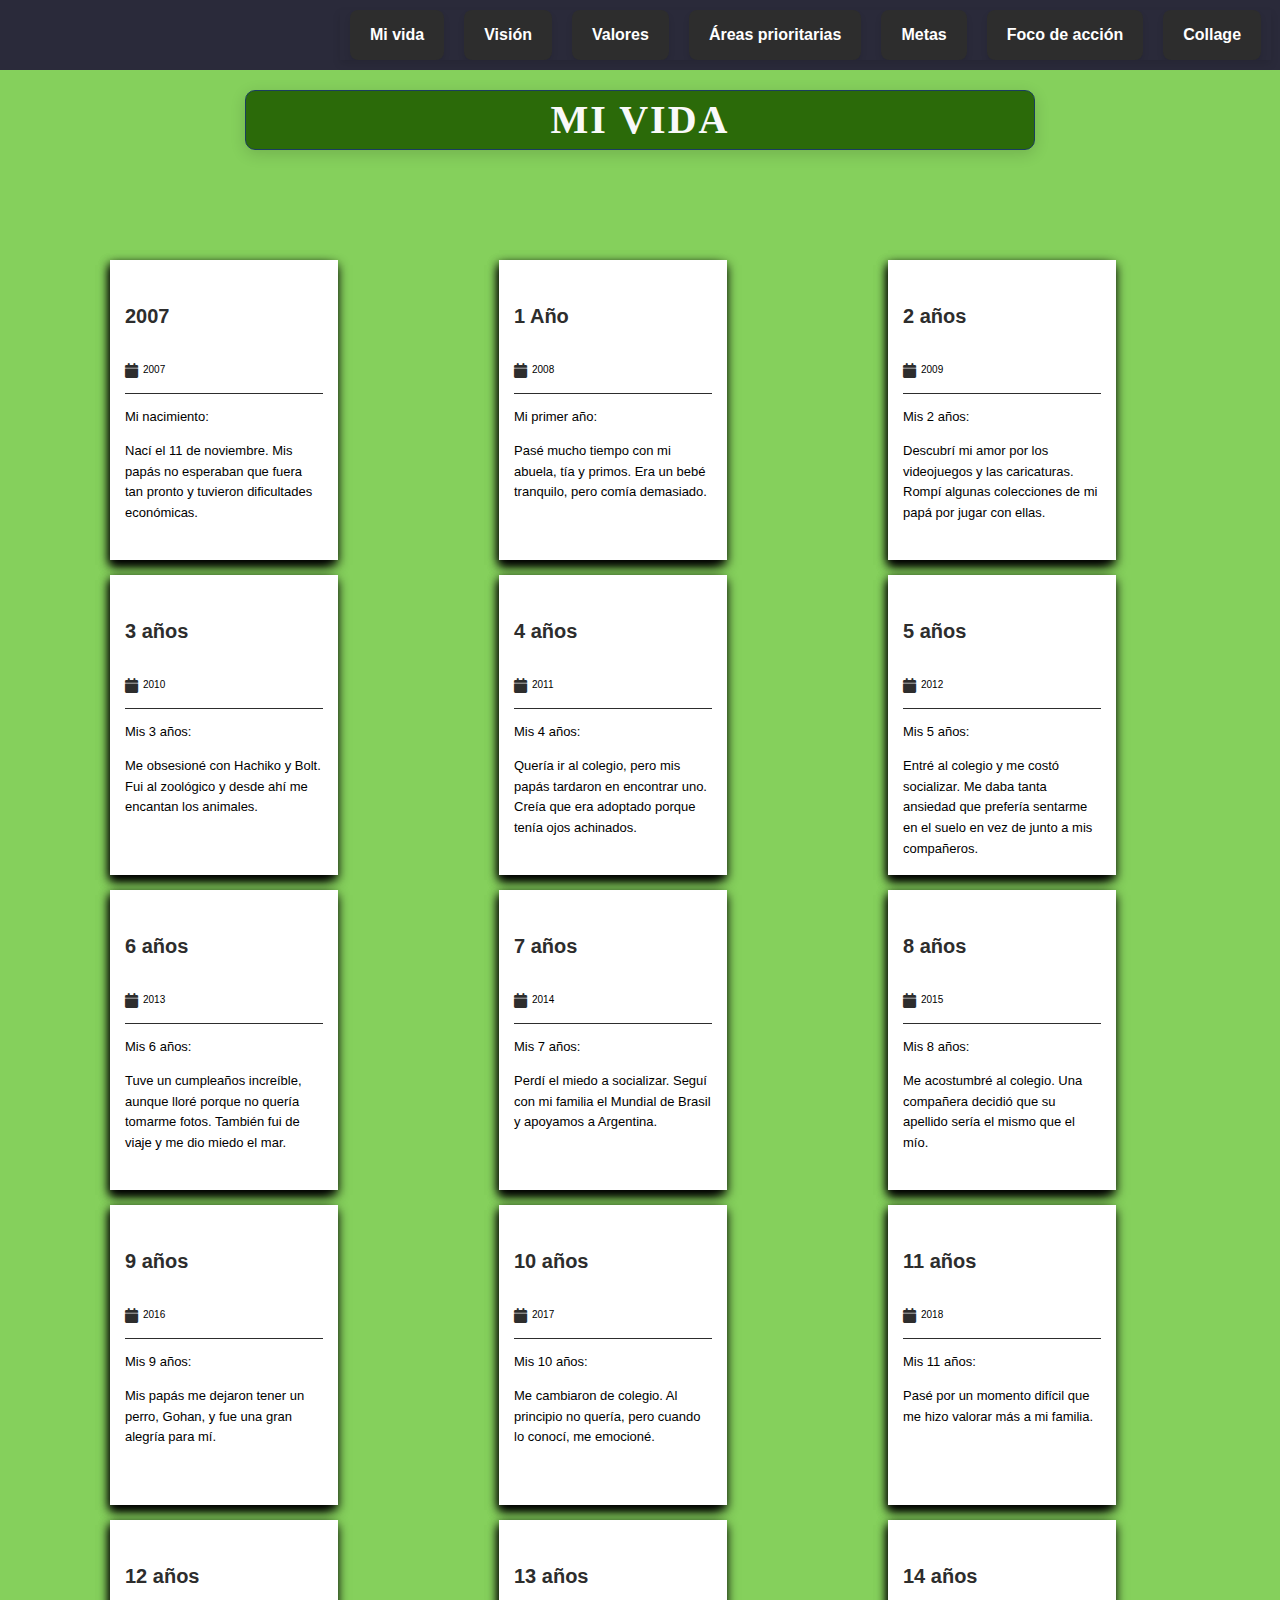
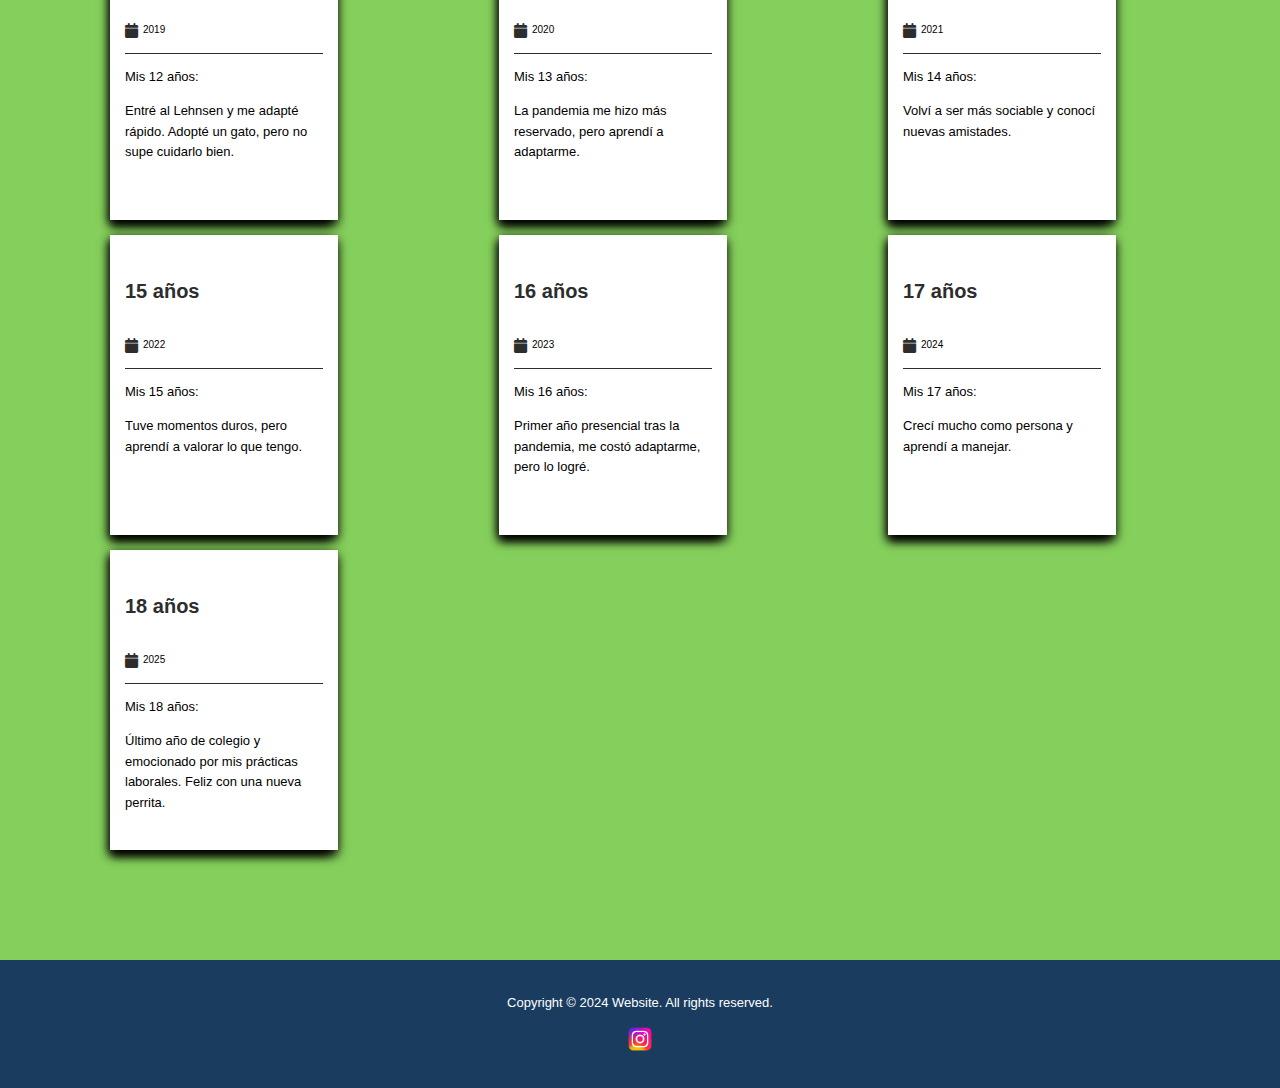
<file: index.html>
<!DOCTYPE html>
<html lang="es">
<head>
    <meta charset="UTF-8">
    <meta name="viewport" content="width=device-width, initial-scale=1.0">
    <title>Proyecto de Vida</title>

    <!-- Vinculación de archivos CSS y fuentes -->
    <link rel="stylesheet" href="index.css">
    <link href="https://fonts.googleapis.com/css2?family=Montserrat:wght@400;700&display=swap" rel="stylesheet">
    <link rel="preconnect" href="https://fonts.googleapis.com">
    <link rel="preconnect" href="https://fonts.gstatic.com" crossorigin>
    <link href="https://fonts.googleapis.com/css2?family=Poppins:wght@100;400;700&display=swap" rel="stylesheet">
    <link rel="stylesheet" href="https://cdnjs.cloudflare.com/ajax/libs/font-awesome/6.7.2/css/all.min.css">
</head>
<body>
    <!-- Menú de navegación -->
    <header>
        <nav>
            <ul>
                <li><a href="index.html">Mi vida</a></li>
                <li><a href="ProyectoDeVida.html">Visión</a></li>
                <li><a href="Valores.html">Valores</a></li>
                <li><a href="AreasPriori.html">Áreas prioritarias</a></li>
                <li><a href="Metas.html">Metas</a></li> 
                <li><a href="FocoAccion.html">Foco de acción</a></li>
                <li><a href="Collage.html">Collage</a></li>
            </ul>
        </nav>
    </header>

    <!-- Sección principal -->
    <main>
        <section class="Proyecto">
            <h1>Mi Vida</h1>

            <!-- Contenedor para alinear las tarjetas -->
            <div class="card-container">
                
                <!-- Tarjeta 2007 -->
                <div class="card">
                    <div class="card_landing" style="background-image: url(2007.png);">
                        <h6>2007</h6>
                    </div>
                    <div class="card_info">
                        <div class="head">
                            <p class="title">2007</p>
                            <div class="descripcion">
                                <div class="item">
                                    <i class="fa-solid fa-calendar"></i>
                                    <p>2007</p>
                                </div>
                            </div>
                        </div>
                        <div class="content">
                            <p class="title">Mi nacimiento:</p>
                            <p>Nací el 11 de noviembre. Mis papás no esperaban que fuera tan pronto y tuvieron dificultades económicas.</p>
                        </div>
                    </div>
                </div>

                <!-- Tarjeta 2008 -->
                <div class="card">
                    <div class="card_landing" style="background-image: url(2008.png);">
                        <h6>2008</h6>
                    </div>
                    <div class="card_info">
                        <div class="head">
                            <p class="title">1 Año</p>
                            <div class="descripcion">
                                <div class="item">
                                    <i class="fa-solid fa-calendar"></i>
                                    <p>2008</p>
                                </div>
                            </div>
                        </div>
                        <div class="content">
                            <p class="title">Mi primer año:</p>
                            <p>Pasé mucho tiempo con mi abuela, tía y primos. Era un bebé tranquilo, pero comía demasiado.</p>
                        </div>
                    </div>
                </div>

                 <!-- Tarjeta 2009 -->
                <div class="card">
                    <div class="card_landing" style="background-image: url(2009.png);">
                        <h6>2009</h6>
                    </div>
                    <div class="card_info">
                        <div class="head">
                            <p class="title">2 años</p>
                            <div class="descripcion">
                                <div class="item">
                                    <i class="fa-solid fa-calendar"></i>
                                    <p>2009</p>
                                </div>
                            </div>
                        </div>
                        <div class="content">
                            <p class="title">Mis 2 años:</p>
                            <p> Descubrí mi amor por los videojuegos y las caricaturas. Rompí algunas colecciones de mi papá por jugar con ellas.</p>
                        </div>
                    </div>
                </div>

                 <!-- Tarjeta 2010 -->
                <div class="card">
                    <div class="card_landing" style="background-image: url(2010.png);">
                        <h6>2010</h6>
                    </div>
                    <div class="card_info">
                        <div class="head">
                            <p class="title">3 años</p>
                            <div class="descripcion">
                                <div class="item">
                                    <i class="fa-solid fa-calendar"></i>
                                    <p>2010</p>
                                </div>
                            </div>
                        </div>
                        <div class="content">
                            <p class="title">Mis 3 años:</p>
                            <p>Me obsesioné con Hachiko y Bolt. Fui al zoológico y desde ahí me encantan los animales.</p>
                        </div>
                    </div>
                </div>

                 <!-- Tarjeta 2011 -->
                <div class="card">
                    <div class="card_landing" style="background-image: url(2011.png);">
                        <h6>2011</h6>
                    </div>
                    <div class="card_info">
                        <div class="head">
                            <p class="title">4 años</p>
                            <div class="descripcion">
                                <div class="item">
                                    <i class="fa-solid fa-calendar"></i>
                                    <p>2011</p>
                                </div>
                            </div>
                        </div>
                        <div class="content">
                            <p class="title">Mis 4 años:</p>
                            <p> Quería ir al colegio, pero mis papás tardaron en encontrar uno. Creía que era adoptado porque tenía ojos achinados.</p>
                        </div>
                    </div>
                </div>
                  <!-- Tarjeta 2012 -->
                <div class="card">
                    <div class="card_landing" style="background-image: url(2012.png);">
                        <h6>2012</h6>
                    </div>
                    <div class="card_info">
                        <div class="head">
                            <p class="title">5 años</p>
                            <div class="descripcion">
                                <div class="item">
                                    <i class="fa-solid fa-calendar"></i>
                                    <p>2012</p>
                                </div>
                            </div>
                        </div>
                        <div class="content">
                            <p class="title">Mis 5 años:</p>
                            <p> Entré al colegio y me costó socializar. Me daba tanta ansiedad que prefería sentarme en el suelo en vez de junto a mis compañeros.</p>
                        </div>
                    </div>
                </div>
                  <!-- Tarjeta 2013 -->
                <div class="card">
                    <div class="card_landing" style="background-image: url(2013.png);">
                        <h6>2013</h6>
                    </div>
                    <div class="card_info">
                        <div class="head">
                            <p class="title">6 años</p>
                            <div class="descripcion">
                                <div class="item">
                                    <i class="fa-solid fa-calendar"></i>
                                    <p>2013</p>
                                </div>
                            </div>
                        </div>
                        <div class="content">
                            <p class="title">Mis 6 años:</p>
                            <p> Tuve un cumpleaños increíble, aunque lloré porque no quería tomarme fotos. También fui de viaje y me dio miedo el mar.</p>
                        </div>
                    </div>
                </div>
                  <!-- Tarjeta 2014-->
                <div class="card">
                    <div class="card_landing" style="background-image: url(2015.png);">
                        <h6>2014</h6>
                    </div>
                    <div class="card_info">
                        <div class="head">
                            <p class="title">7 años</p>
                            <div class="descripcion">
                                <div class="item">
                                    <i class="fa-solid fa-calendar"></i>
                                    <p>2014</p>
                                </div>
                            </div>
                        </div>
                        <div class="content">
                            <p class="title">Mis 7 años:</p>
                            <p>Perdí el miedo a socializar. Seguí con mi familia el Mundial de Brasil y apoyamos a Argentina.</p>
                        </div>
                    </div>
                </div>
                  <!-- Tarjeta 2015-->
                <div class="card">
                    <div class="card_landing" style="background-image: url(2014.png);">
                        <h6>2015</h6>
                    </div>
                    <div class="card_info">
                        <div class="head">
                            <p class="title">8 años</p>
                            <div class="descripcion">
                                <div class="item">
                                    <i class="fa-solid fa-calendar"></i>
                                    <p>2015</p>
                                </div>
                            </div>
                        </div>
                        <div class="content">
                            <p class="title">Mis 8 años:</p>
                            <p> Me acostumbré al colegio. Una compañera decidió que su apellido sería el mismo que el mío.</p>
                        </div>
                    </div>
                </div>

                  <!-- Tarjeta 2016-->
                <div class="card">
                    <div class="card_landing" style="background-image: url(2016.png);">
                        <h6>2016</h6>
                    </div>
                    <div class="card_info">
                        <div class="head">
                            <p class="title">9 años</p>
                            <div class="descripcion">
                                <div class="item">
                                    <i class="fa-solid fa-calendar"></i>
                                    <p>2016</p>
                                </div>
                            </div>
                        </div>
                        <div class="content">
                            <p class="title">Mis 9 años:</p>
                            <p>Mis papás me dejaron tener un perro, Gohan, y fue una gran alegría para mí.</p>
                        </div>
                    </div>
                </div>

                  <!-- Tarjeta 2017-->
                <div class="card">
                    <div class="card_landing" style="background-image: url(2017.png);">
                        <h6>2017</h6>
                    </div>
                    <div class="card_info">
                        <div class="head">
                            <p class="title">10 años</p>
                            <div class="descripcion">
                                <div class="item">
                                    <i class="fa-solid fa-calendar"></i>
                                    <p>2017</p>
                                </div>
                            </div>
                        </div>
                        <div class="content">
                            <p class="title">Mis 10 años:</p>
                            <p>Me cambiaron de colegio. Al principio no quería, pero cuando lo conocí, me emocioné.</p>
                        </div>
                    </div>
                </div>

                <!-- Tarjeta 2018-->
                <div class="card">
                    <div class="card_landing" style="background-image: url(2018.png);">
                        <h6>2018</h6>
                    </div>
                    <div class="card_info">
                        <div class="head">
                            <p class="title">11 años</p>
                            <div class="descripcion">
                                <div class="item">
                                    <i class="fa-solid fa-calendar"></i>
                                    <p>2018</p>
                                </div>
                            </div>
                        </div>
                        <div class="content">
                            <p class="title">Mis 11 años:</p>
                            <p>Pasé por un momento difícil que me hizo valorar más a mi familia.</p>
                        </div>
                    </div>
                </div>

                <!-- Tarjeta 2019-->
                <div class="card">
                    <div class="card_landing" style="background-image: url(2019.png);">
                        <h6>2019</h6>
                    </div>
                    <div class="card_info">
                        <div class="head">
                            <p class="title">12 años</p>
                            <div class="descripcion">
                                <div class="item">
                                    <i class="fa-solid fa-calendar"></i>
                                    <p>2019</p>
                                </div>
                            </div>
                        </div>
                        <div class="content">
                            <p class="title">Mis 12 años:</p>
                            <p>Entré al Lehnsen y me adapté rápido. Adopté un gato, pero no supe cuidarlo bien.</p>
                        </div>
                    </div>
                </div>

                <!-- Tarjeta 2020-->
                <div class="card">
                    <div class="card_landing" style="background-image: url(2020.png);">
                        <h6>2020</h6>
                    </div>
                    <div class="card_info">
                        <div class="head">
                            <p class="title">13 años</p>
                            <div class="descripcion">
                                <div class="item">
                                    <i class="fa-solid fa-calendar"></i>
                                    <p>2020</p>
                                </div>
                            </div>
                        </div>
                        <div class="content">
                            <p class="title">Mis 13 años:</p>
                            <p>La pandemia me hizo más reservado, pero aprendí a adaptarme.</p>
                        </div>
                    </div>
                </div>

                <!-- Tarjeta 2021-->
                <div class="card">
                    <div class="card_landing" style="background-image: url(20212.png);">
                        <h6>2021</h6>
                    </div>
                    <div class="card_info">
                        <div class="head">
                            <p class="title">14 años</p>
                            <div class="descripcion">
                                <div class="item">
                                    <i class="fa-solid fa-calendar"></i>
                                    <p>2021</p>
                                </div>
                            </div>
                        </div>
                        <div class="content">
                            <p class="title">Mis 14 años:</p>
                            <p>Volví a ser más sociable y conocí nuevas amistades.</p>
                        </div>
                    </div>
                </div>

                <!-- Tarjeta 2022-->
                <div class="card">
                    <div class="card_landing" style="background-image: url(2021.png);">
                        <h6>2022</h6>
                    </div>
                    <div class="card_info">
                        <div class="head">
                            <p class="title">15 años</p>
                            <div class="descripcion">
                                <div class="item">
                                    <i class="fa-solid fa-calendar"></i>
                                    <p>2022</p>
                                </div>
                            </div>
                        </div>
                        <div class="content">
                            <p class="title">Mis 15 años:</p>
                            <p>Tuve momentos duros, pero aprendí a valorar lo que tengo.</p>
                        </div>
                    </div>
                </div>

                <!-- Tarjeta 2023-->
                <div class="card">
                    <div class="card_landing" style="background-image: url(2022.png);">
                        <h6>2023</h6>
                    </div>
                    <div class="card_info">
                        <div class="head">
                            <p class="title">16 años</p>
                            <div class="descripcion">
                                <div class="item">
                                    <i class="fa-solid fa-calendar"></i>
                                    <p>2023</p>
                                </div>
                            </div>
                        </div>
                        <div class="content">
                            <p class="title">Mis 16 años:</p>
                            <p> Primer año presencial tras la pandemia, me costó adaptarme, pero lo logré.</p>
                        </div>
                    </div>
                </div>

                <!-- Tarjeta 2024-->
                <div class="card">
                    <div class="card_landing" style="background-image: url(2023.png);">
                        <h6>2024</h6>
                    </div>
                    <div class="card_info">
                        <div class="head">
                            <p class="title">17 años</p>
                            <div class="descripcion">
                                <div class="item">
                                    <i class="fa-solid fa-calendar"></i>
                                    <p>2024</p>
                                </div>
                            </div>
                        </div>
                        <div class="content">
                            <p class="title">Mis 17 años:</p>
                            <p> Crecí mucho como persona y aprendí a manejar.</p>
                        </div>
                    </div>
                </div>


                <!-- Tarjeta 2025-->
                <div class="card">
                    <div class="card_landing" style="background-image: url(2025.png);">
                        <h6>2025</h6>
                    </div>
                    <div class="card_info">
                        <div class="head">
                            <p class="title">18 años</p>
                            <div class="descripcion">
                                <div class="item">
                                    <i class="fa-solid fa-calendar"></i>
                                    <p>2025</p>
                                </div>
                            </div>
                        </div>
                        <div class="content">
                            <p class="title">Mis 18 años:</p>
                            <p>Último año de colegio y emocionado por mis prácticas laborales. Feliz con una nueva perrita.</p>
                        </div>
                    </div>
                </div>

            </div> <!-- Fin del contenedor de tarjetas -->

        </section>
    </main>

</body>
                  <!-- Pie de página con derechos de autor y enlaces a redes sociales -->
    
    <div class="footer">
        <p>Copyright © 2024 Website. All rights reserved.</p>
        <!-- Iconos y enlaces a redes sociales -->
        <div class="social-icons">
            <a href="https://www.instagram.com/victor_joemama//#"><img src="ig.png" alt="Instagram"></a>
        </div>
    </div>
</body>
</html>
</file>
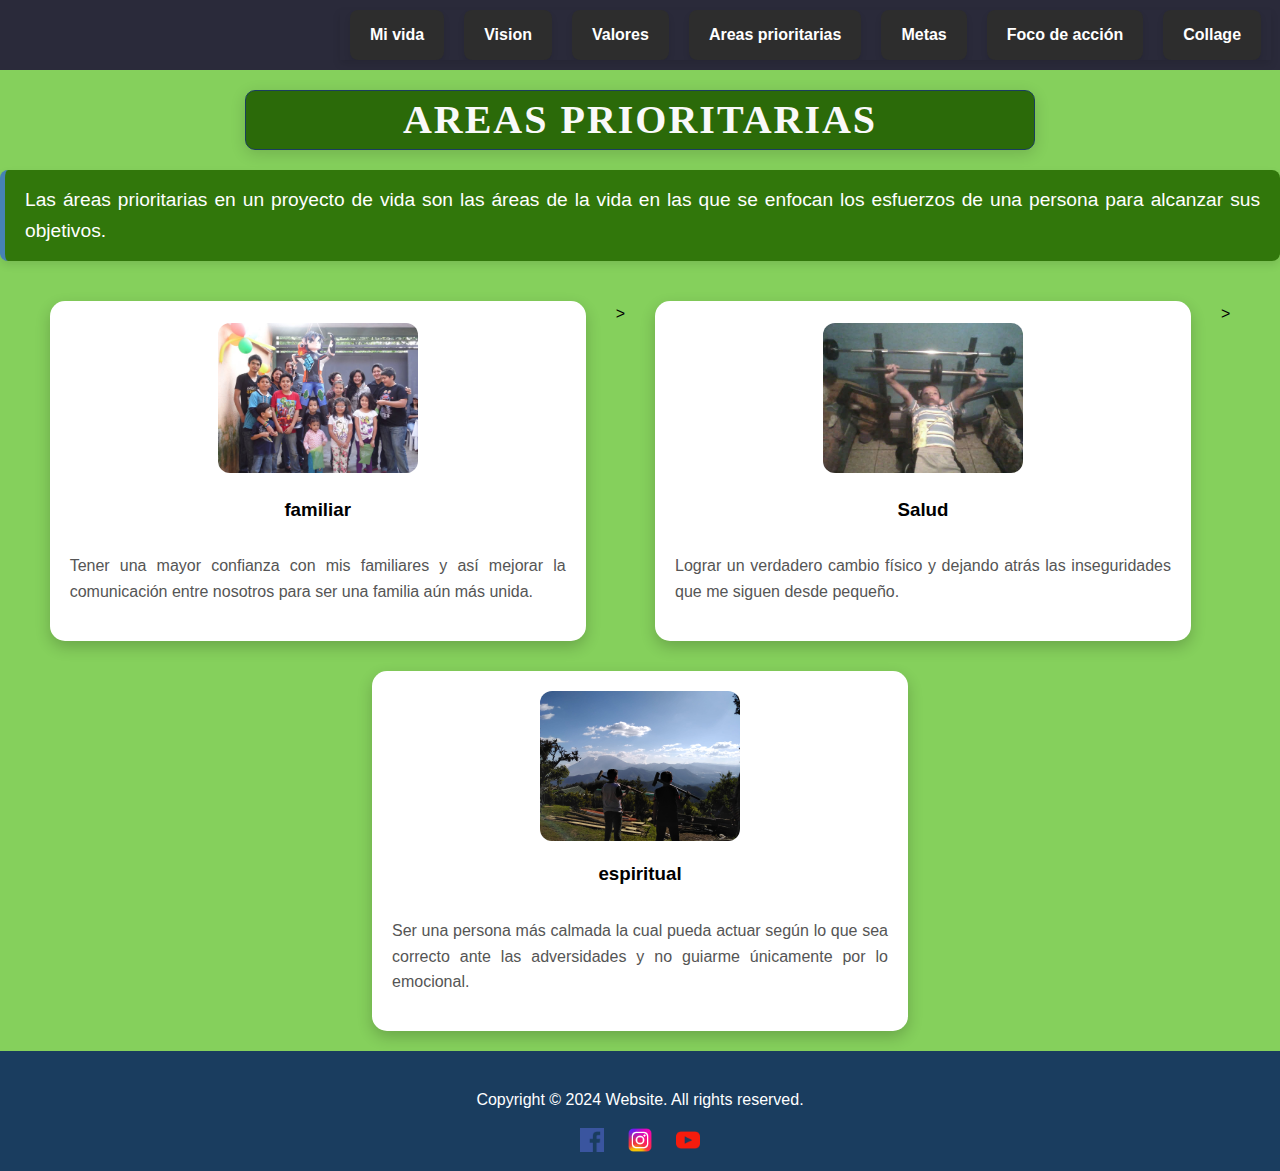
<file: AreasPriori.html>
<!DOCTYPE html>
<html lang="es">
<head>
    <meta charset="UTF-8">
    <meta name="viewport" content="width=device-width, initial-scale=1.0">
    <title>areas prioritarias</title>

    <!-- Vincula el archivo CSS externo para aplicar estilos -->
    <link rel="stylesheet" href="areaspriori.css">
    <link href="https://fonts.googleapis.com/css2?family=Montserrat:wght@400;700&display=swap" rel="stylesheet">
</head>
<body>
    <!-- Encabezado que contiene el menú de navegación y el logo -->
    <header>
        <nav>

            <!-- Menú de navegación con enlaces a otras secciones -->
            <ul>
                <li><a href="index.html">Mi vida</a></li>
                <li><a href="ProyectoDeVida.html">Vision</a></li>
                <li><a href="Valores.html">Valores</a></li>
                <li><a href="AreasPriori.html">Areas prioritarias</a></li>
                <li><a href="Metas.html">Metas</a></li> 
                <li><a href="FocoAccion.html">Foco de acción</a></li>
                <li><a href="Collage.html">Collage</a></li>
            </ul>
        </nav>
    </header>

        <main>
        <section class="Proyecto">
            <h1>areas prioritarias</h1>
            <p class=subtitulo>Las áreas prioritarias en un proyecto de vida son las áreas de la vida en las que se enfocan los esfuerzos de una persona para alcanzar sus objetivos.</p>


        <div class="cartaIN">
                <!-- Primera tarjeta: Comidas Típicas -->
                <div class="tarjeta">
                    <img src="familia2.png" alt="area familiar">
                    <h3>familiar</h3>
                    <p>Tener una mayor confianza con mis familiares y así mejorar la comunicación entre nosotros para ser una familia aún más unida.</p>
                </div>>
         <div class="tarjeta">
                    <img src="salud3.png" alt="area salud">
                    <h3>Salud</h3>
                    <p>Lograr un verdadero cambio físico y dejando atrás las inseguridades que me siguen desde pequeño.</p>
                </div>>
           <div class="tarjeta">
                    <img src="espiritual.png" alt="area espiritual">
                    <h3>espiritual</h3>
                    <p>Ser una persona más calmada la cual pueda actuar según lo que sea correcto ante las adversidades y no guiarme únicamente por lo emocional.</p>
                </div>



        </main>

         <div class="footer">
        <p>Copyright © 2024 Website. All rights reserved.</p>
        <!-- Iconos y enlaces a redes sociales -->
        <div class="social-icons">
            <a href="https://www.facebook.com/ChiquimulaEsNoticia"><img src="feis2.png" alt="Facebook"></a>
            <a href="https://www.instagram.com/munichiquimula/#"><img src="ig.png" alt="Instagram"></a>
            <a href="https://www.youtube.com/watch?v=A5rXNWyhR80"><img src="yutu.png" alt="YouTube"></a>
        </div>
    </div>
</body>
</html>
</file>
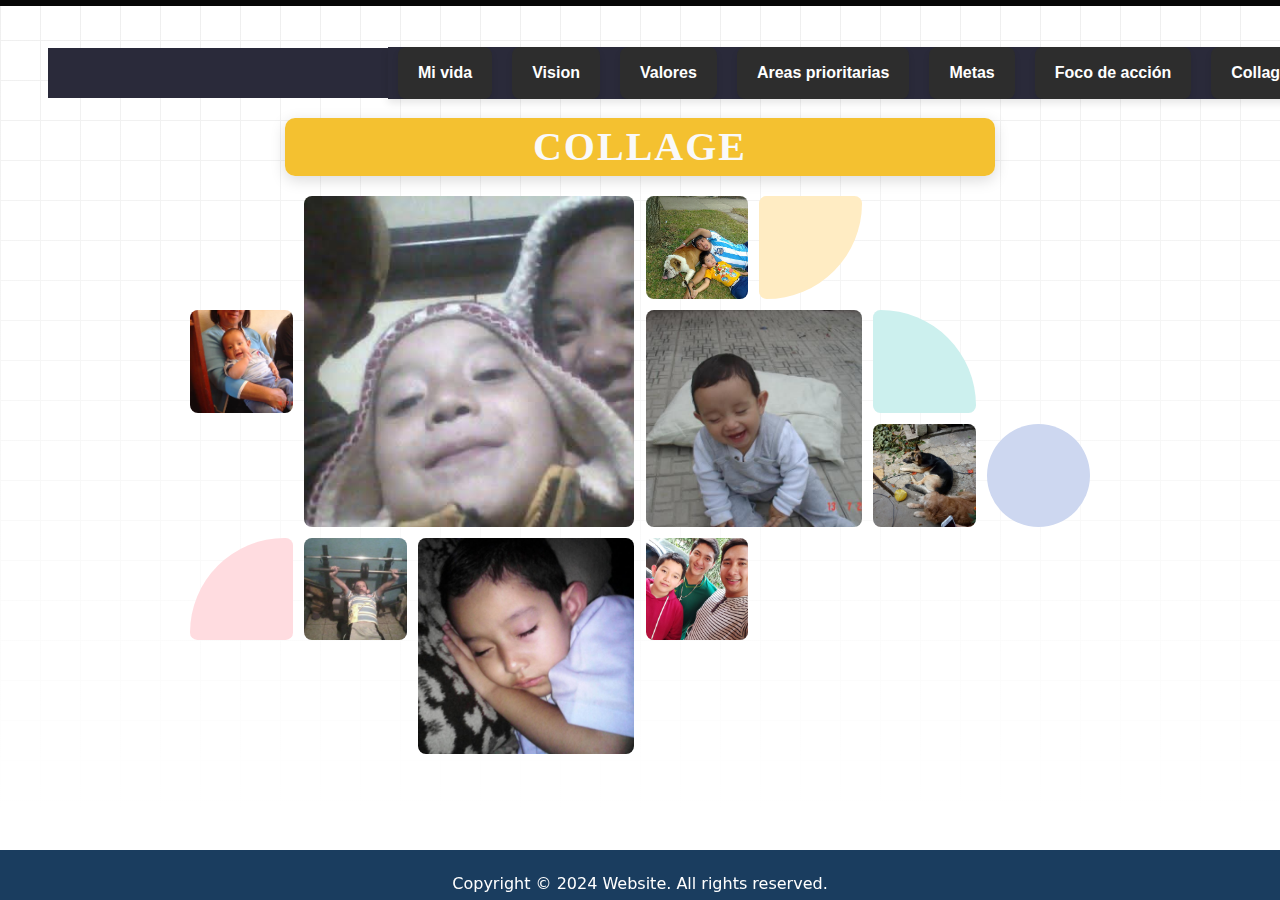
<file: collage.html>
<!DOCTYPE html>
<html lang="es">
<head>
    <meta charset="UTF-8">
    <meta name="viewport" content="width=device-width, initial-scale=1.0">
    <title>proyecto de vida</title>

    <!-- Vincula el archivo CSS externo para aplicar estilos -->
    <link rel="stylesheet" href="collage.css">
    <link href="https://fonts.googleapis.com/css2?family=Montserrat:wght@400;700&display=swap" rel="stylesheet">
</head>
<body>
    <!-- Encabezado que contiene el menú de navegación y el logo -->
    <header>
        <nav>

            <!-- Menú de navegación con enlaces a otras secciones -->
            <ul>
                <li><a href="index.html">Mi vida</a></li>
                <li><a href="ProyectoDeVida.html">Vision</a></li>
                <li><a href="Valores.html">Valores</a></li>
                <li><a href="AreasPriori.html">Areas prioritarias</a></li>
                <li><a href="Metas.html">Metas</a></li> 
                <li><a href="FocoAccion.html">Foco de acción</a></li>
                <li><a href="collage.html">Collage</a></li>
            </ul>
        </nav>
    </header>

    <body>
        <h1>Collage</h1>
<section class="collage">
  <div>
    <img src="collage8.png" alt="Alt text for the image" />
  </div>

  <div>
    <img src="salud2.png" alt="Alt text for the image" />
  </div>

  <div>
    <img src="collage2.png" alt="Alt text for the image" />
  </div>

  <div aria-hidden="true"></div>

  <div>
    <img src="collage3.png" alt="Alt text for the image" />
  </div>

  <div aria-hidden="true"></div>

  <div>
    <img src="collage4.png" alt="Alt text for the image" />
  </div>

  <div aria-hidden="true"></div>
  <div aria-hidden="true"></div>

  <div>
    <img src="collage5.png" alt="Alt text for the image" />
  </div>

  <div>
    <img src="collage6.png" alt="Alt text for the image" />
  </div>

  <div>
    <img src="collage7.png" alt="Alt text for the image" />
  </div>
</section>

                <!-- Pie de página con derechos de autor y enlaces a redes sociales -->
    
    <div class="footer">
        <p>Copyright © 2024 Website. All rights reserved.</p>
        <!-- Iconos y enlaces a redes sociales -->
        <div class="social-icons">
            <a href="https://www.facebook.com/ChiquimulaEsNoticia"><img src="feis2.png" alt="Facebook"></a>
            <a href="https://www.instagram.com/munichiquimula/#"><img src="ig.png" alt="Instagram"></a>
            <a href="https://www.youtube.com/watch?v=A5rXNWyhR80"><img src="yutu.png" alt="YouTube"></a>
        </div>
    </div>
</div>
</body>
</html>
</file>
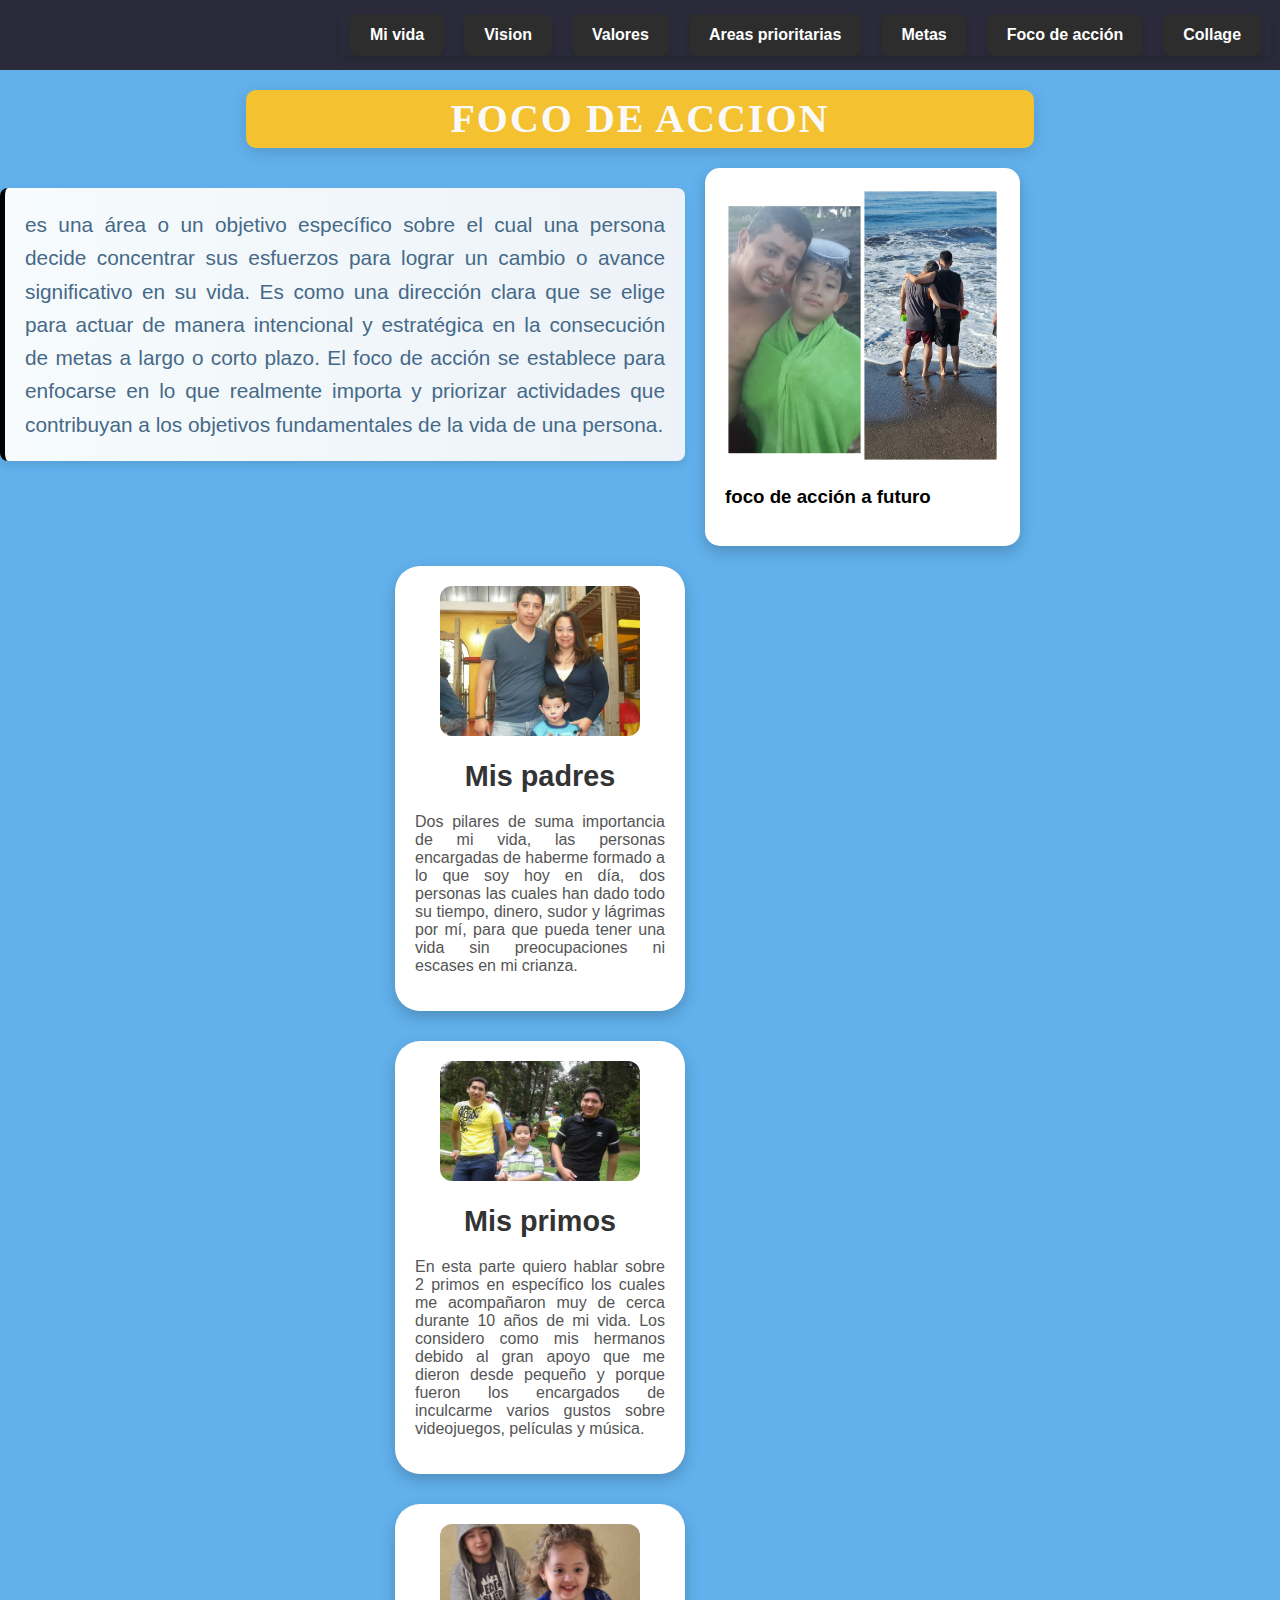
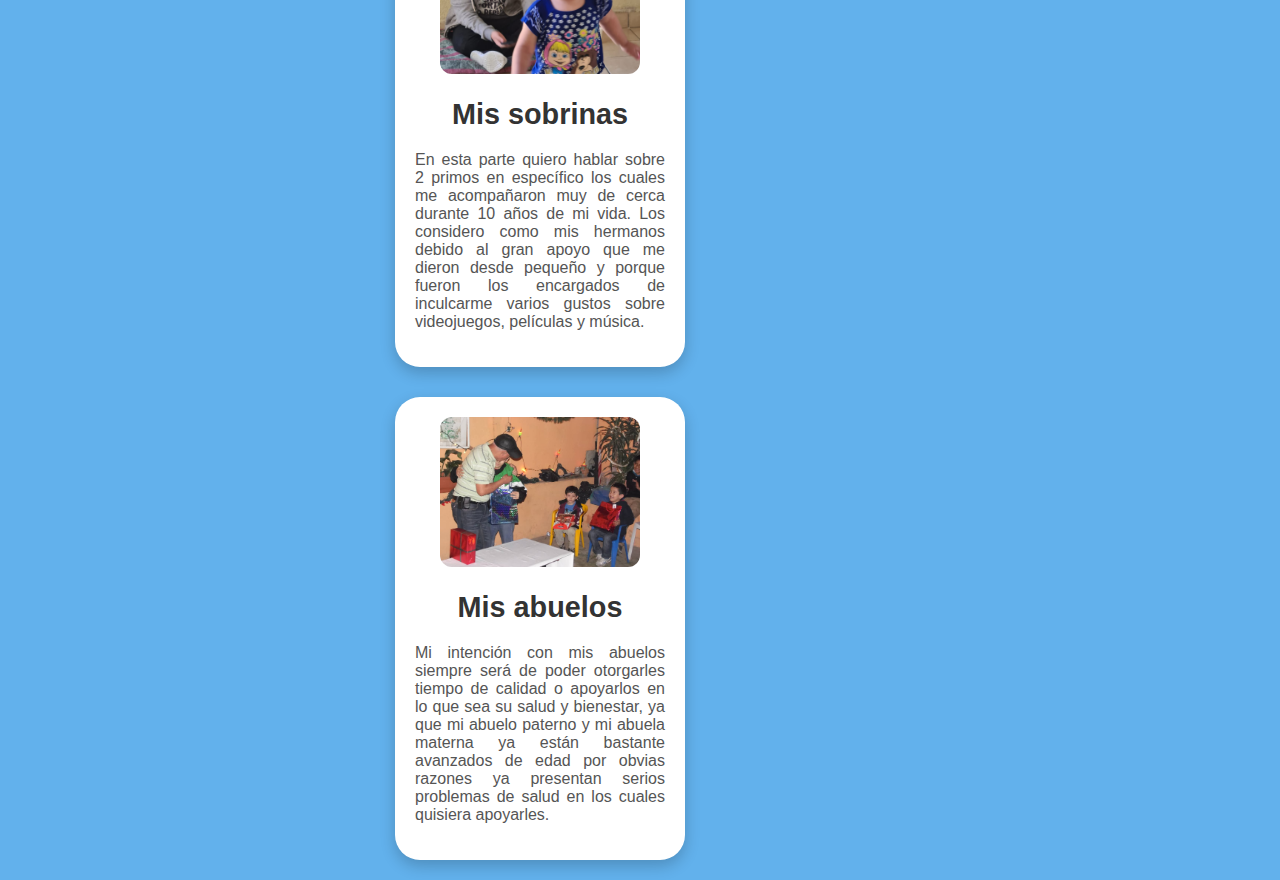
<file: FocoAccion.html>
<!DOCTYPE html>
<html lang="es">
<head>
    <meta charset="UTF-8">
    <meta name="viewport" content="width=device-width, initial-scale=1.0">
    <title>proyecto de vida</title>

    <!-- Vincula el archivo CSS externo para aplicar estilos -->
    <link rel="stylesheet" href="FocoAccion.css">
    <link href="https://fonts.googleapis.com/css2?family=Montserrat:wght@400;700&display=swap" rel="stylesheet">
</head>
<body>
    <!-- Encabezado que contiene el menú de navegación y el logo -->
    <header>
        <nav>

            <!-- Menú de navegación con enlaces a otras secciones -->
            <ul>
                <li><a href="index.html">Mi vida</a></li>
                <li><a href="ProyectoDeVida.html">Vision</a></li>
                <li><a href="Valores.html">Valores</a></li>
                <li><a href="AreasPriori.html">Areas prioritarias</a></li>
                <li><a href="Metas.html">Metas</a></li> 
                <li><a href="FocoAccion.html">Foco de acción</a></li>
                <li><a href="Collage.html">Collage</a></li>
            </ul>
        </nav>
    </header>

    <section class="Proyecto">
            <h1>Foco de accion</h1>
            <p class=subtitulo2> es una área o un objetivo específico sobre el cual una persona decide concentrar sus esfuerzos para lograr un cambio o avance significativo en su vida. Es como una dirección clara que se elige para actuar de manera intencional y estratégica en la consecución de metas a largo o corto plazo. El foco de acción se establece para enfocarse en lo que realmente importa y priorizar actividades que contribuyan a los objetivos fundamentales de la vida de una persona.</p>
            <div class="cartaIN2">

                <div class="tarjeta2">
                    <img src="FocoAccion.png" alt="Vision familiar">
                    <h3>foco de acción a futuro</h3>
                </div>


<div class="container">
    <div class="tarjeta">
        <img src="padres.png" alt="Valor1">
        <h2>Mis padres</h2>
        <p>Dos pilares de suma importancia de mi vida, las personas encargadas de haberme formado a lo que soy hoy en día, dos personas las cuales han dado todo su tiempo, dinero, sudor y lágrimas por mí, para que pueda tener una vida sin preocupaciones ni escases en mi crianza. </p>
    </div>

    <div class="tarjeta">
        <img src="primos.png" alt="Valor1">
        <h2>Mis primos</h2>
        <p>En esta parte quiero hablar sobre 2 primos en específico los cuales me acompañaron muy de cerca durante 10 años de mi vida. Los considero como mis hermanos debido al gran apoyo que me dieron desde pequeño y porque fueron los encargados de inculcarme varios gustos sobre videojuegos, películas y música. </p>
    </div>

    <div class="tarjeta">
        <img src="sobrinas.png" alt="Valor1">
        <h2>Mis sobrinas</h2>
        <p>En esta parte quiero hablar sobre 2 primos en específico los cuales me acompañaron muy de cerca durante 10 años de mi vida. Los considero como mis hermanos debido al gran apoyo que me dieron desde pequeño y porque fueron los encargados de inculcarme varios gustos sobre videojuegos, películas y música. </p>
    </div>

    <div class="tarjeta">
        <img src="abuelos.png" alt="Valor1">
        <h2>Mis abuelos</h2>
        <p>Mi intención con mis abuelos siempre será de poder otorgarles tiempo de calidad o apoyarlos en lo que sea su salud y bienestar, ya que mi abuelo paterno y mi abuela materna ya están bastante avanzados de edad por obvias razones ya presentan serios problemas de salud en los cuales quisiera apoyarles. </p>
    </div>
</div>
</file>
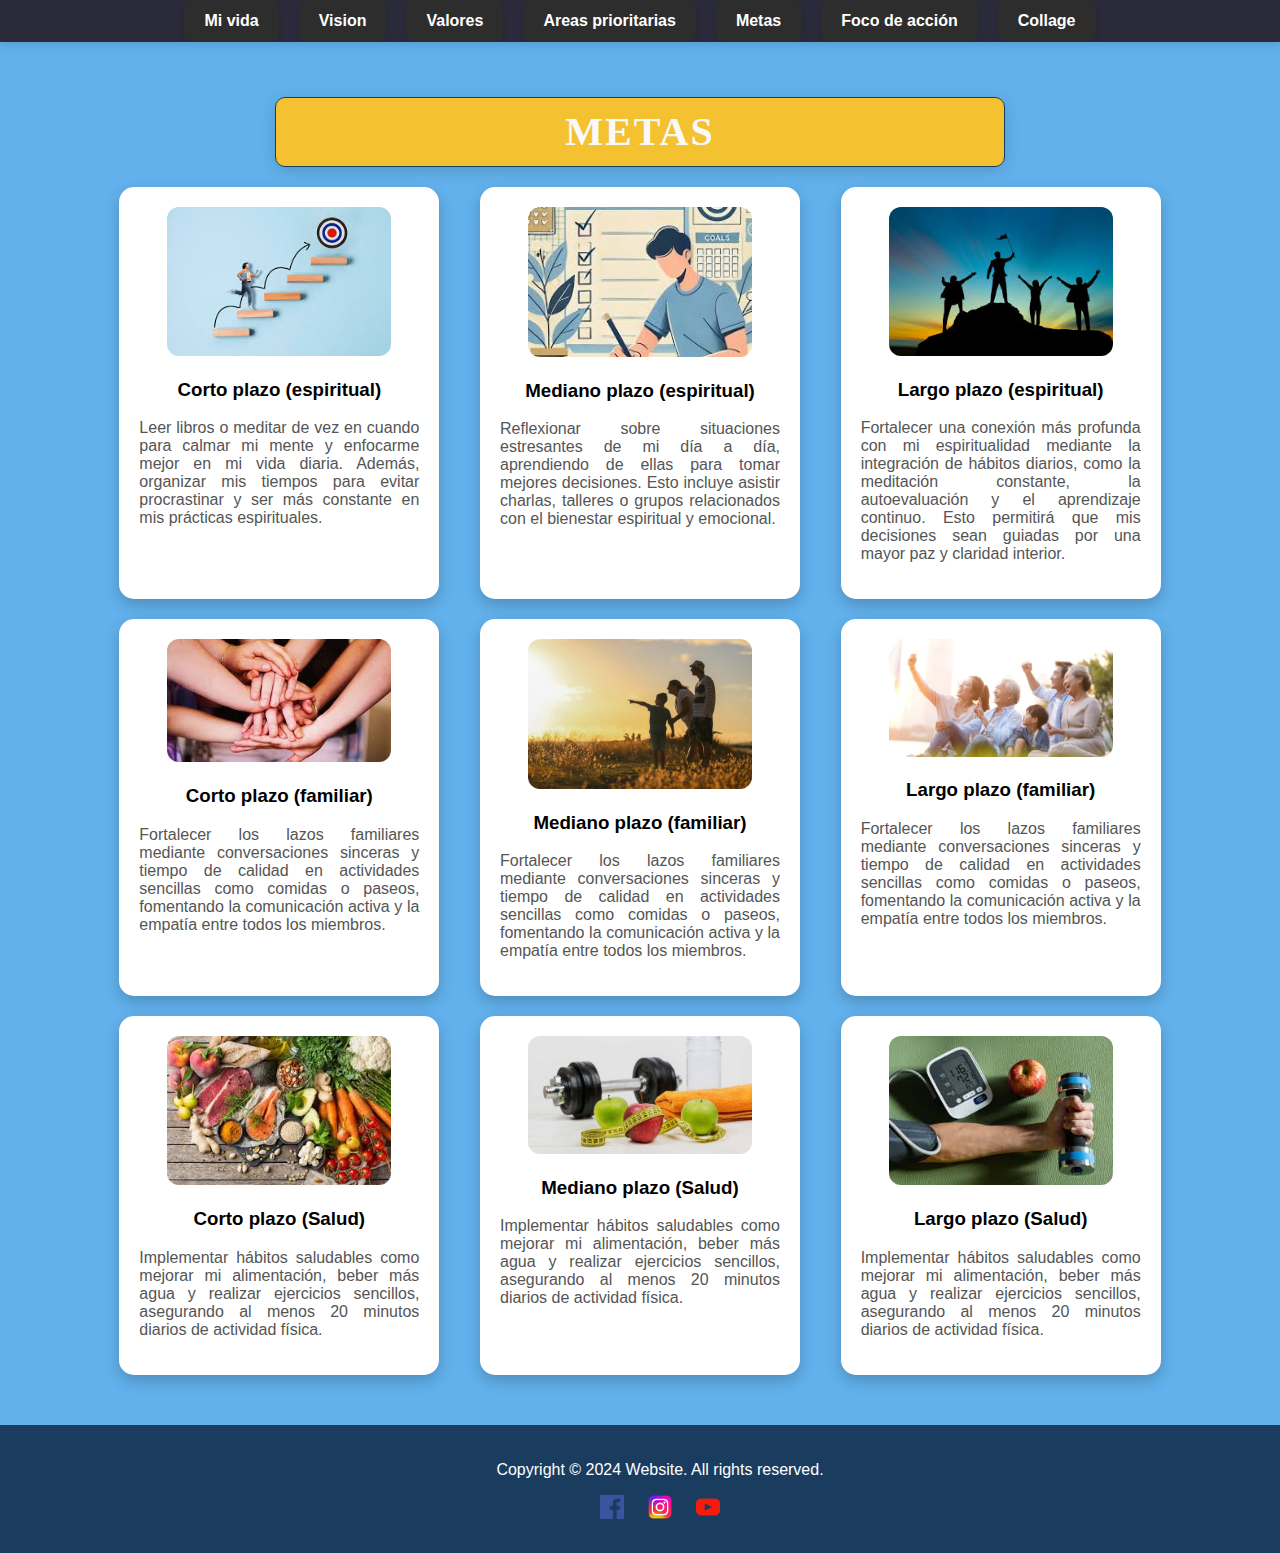
<file: metas.html>
<!DOCTYPE html>
<html lang="es">
<head>
    <meta charset="UTF-8">
    <meta name="viewport" content="width=device-width, initial-scale=1.0">
    <title>Metas</title>
    <link rel="stylesheet" href="metas.css">
    <link href="https://fonts.googleapis.com/css2?family=Montserrat:wght@400;700&display=swap" rel="stylesheet">
</head>
<body>
    <header>
        <nav>
             <!-- Menú de navegación con enlaces a otras secciones -->
            <ul>
                <li><a href="index.html">Mi vida</a></li>
                <li><a href="ProyectoDeVida.html">Vision</a></li>
                <li><a href="Valores.html">Valores</a></li>
                <li><a href="AreasPriori.html">Areas prioritarias</a></li>
                <li><a href="Metas.html">Metas</a></li> 
                <li><a href="FocoAccion.html">Foco de acción</a></li>
                <li><a href="Collage.html">Collage</a></li>
            </ul>
        </nav>
    </header>

    <main>
    <section class="nueva-seccion">
        <h1>Metas</h1>
        <div class="container">
            <!-- Tarjeta de corto plazo -->
            <div class="tarjeta corto-plazo">
                <img src="meta1.png" alt="Descripción 1">
                <h3>Corto plazo (espiritual)</h3>
                <p>Leer libros o meditar de vez en cuando para calmar mi mente y enfocarme mejor en mi vida diaria. Además, organizar mis tiempos para evitar procrastinar y ser más constante en mis prácticas espirituales.</p>
            </div>
            
            <!-- Tarjeta de mediano plazo -->
            <div class="tarjeta mediano-plazo">
                <img src="meta2.png" alt="Descripción 2">
                <h3>Mediano plazo (espiritual)</h3>
                <p>Reflexionar sobre situaciones estresantes de mi día a día, aprendiendo de ellas para tomar mejores decisiones. Esto incluye asistir charlas, talleres o grupos relacionados con el bienestar espiritual y emocional.</p>
            </div>

            <!-- Tarjeta de largo plazo -->
            <div class="tarjeta largo-plazo">
                <img src="meta3.png" alt="Descripción 3">
                <h3>Largo plazo (espiritual)</h3>
                <p>Fortalecer una conexión más profunda con mi espiritualidad mediante la integración de hábitos diarios, como la meditación constante, la autoevaluación y el aprendizaje continuo. Esto permitirá que mis decisiones sean guiadas por una mayor paz y claridad interior.</p>
            </div>

            <!-- Otra tarjeta de largo plazo -->
            <div class="tarjeta largo-plazo">
                <img src="meta4.png" alt="Descripción 3">
                <h3>Corto plazo (familiar)</h3>
                <p>Fortalecer los lazos familiares mediante conversaciones sinceras y tiempo de calidad en actividades sencillas como comidas o paseos, fomentando la comunicación activa y la empatía entre todos los miembros.</p>
            </div>
            <!-- Otra tarjeta de largo plazo -->
            <div class="tarjeta largo-plazo">
                <img src="meta5.png" alt="Descripción 3">
                <h3>Mediano plazo (familiar)</h3>
                <p>Fortalecer los lazos familiares mediante conversaciones sinceras y tiempo de calidad en actividades sencillas como comidas o paseos, fomentando la comunicación activa y la empatía entre todos los miembros.</p>
            </div>
            <!-- Otra tarjeta de largo plazo -->
            <div class="tarjeta largo-plazo">
                <img src="meta6.png" alt="Descripción 3">
                <h3>Largo plazo (familiar)</h3>
                <p>Fortalecer los lazos familiares mediante conversaciones sinceras y tiempo de calidad en actividades sencillas como comidas o paseos, fomentando la comunicación activa y la empatía entre todos los miembros.</p>
                <!-- Otra tarjeta de largo plazo -->
            </div>
            <div class="tarjeta largo-plazo">
                <img src="meta7.png" alt="Descripción 3">
                <h3>Corto plazo (Salud)</h3>
                <p>Implementar hábitos saludables como mejorar mi alimentación, beber más agua y realizar ejercicios sencillos, asegurando al menos 20 minutos diarios de actividad física.</p>
            </div>
            <!-- Otra tarjeta de largo plazo -->
            <div class="tarjeta largo-plazo">
                <img src="meta8.png" alt="Descripción 3">
                <h3>Mediano plazo (Salud)</h3>
                <p>Implementar hábitos saludables como mejorar mi alimentación, beber más agua y realizar ejercicios sencillos, asegurando al menos 20 minutos diarios de actividad física.</p>
            </div>
            <!-- Otra tarjeta de largo plazo -->
            <div class="tarjeta largo-plazo">
                <img src="meta9.png" alt="Descripción 3">
                <h3>Largo plazo (Salud)</h3>
                <p>Implementar hábitos saludables como mejorar mi alimentación, beber más agua y realizar ejercicios sencillos, asegurando al menos 20 minutos diarios de actividad física.</p>
            </div>
        </div>
    </section>
</main>

         <div class="footer">
        <p>Copyright © 2024 Website. All rights reserved.</p>
        <!-- Iconos y enlaces a redes sociales -->
        <div class="social-icons">
            <a href="https://www.facebook.com/ChiquimulaEsNoticia"><img src="feis2.png" alt="Facebook"></a>
            <a href="https://www.instagram.com/munichiquimula/#"><img src="ig.png" alt="Instagram"></a>
            <a href="https://www.youtube.com/watch?v=A5rXNWyhR80"><img src="yutu.png" alt="YouTube"></a>
        </div>
    </div>
</body>
</html>
</file>
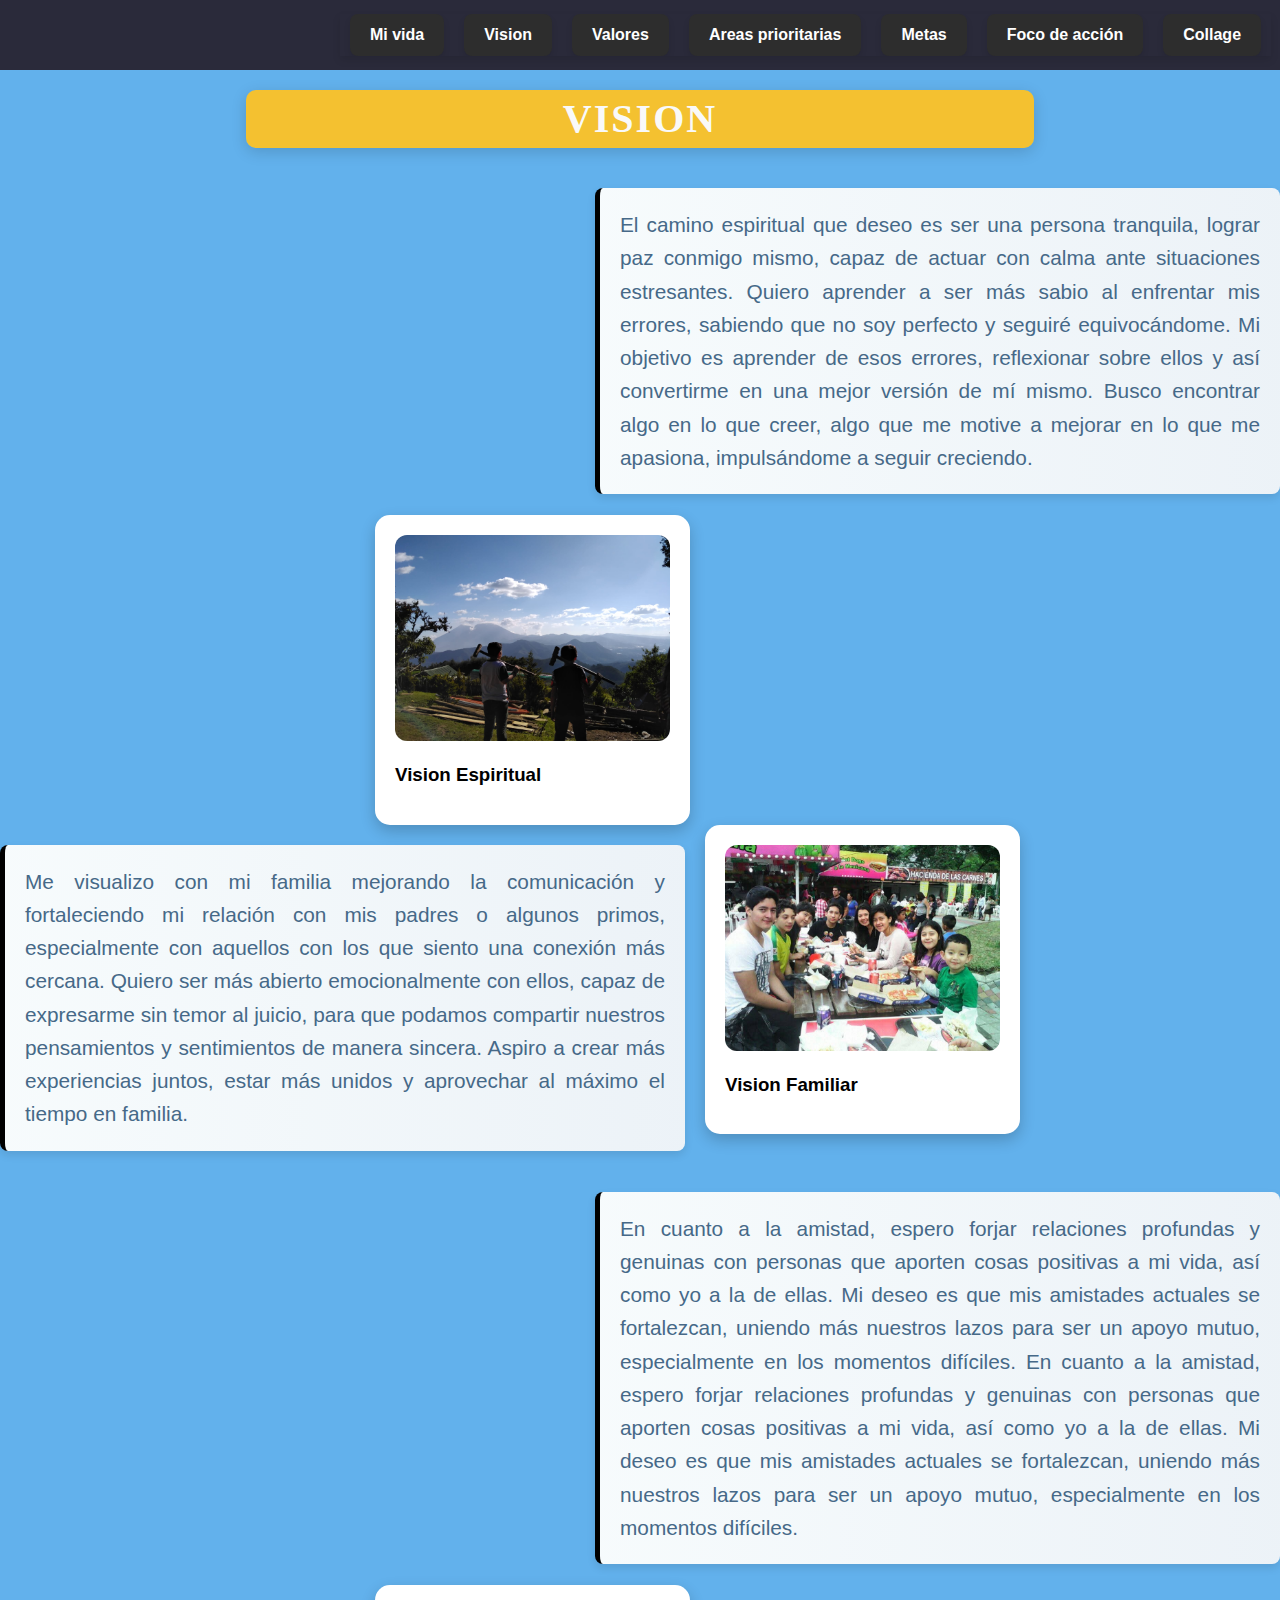
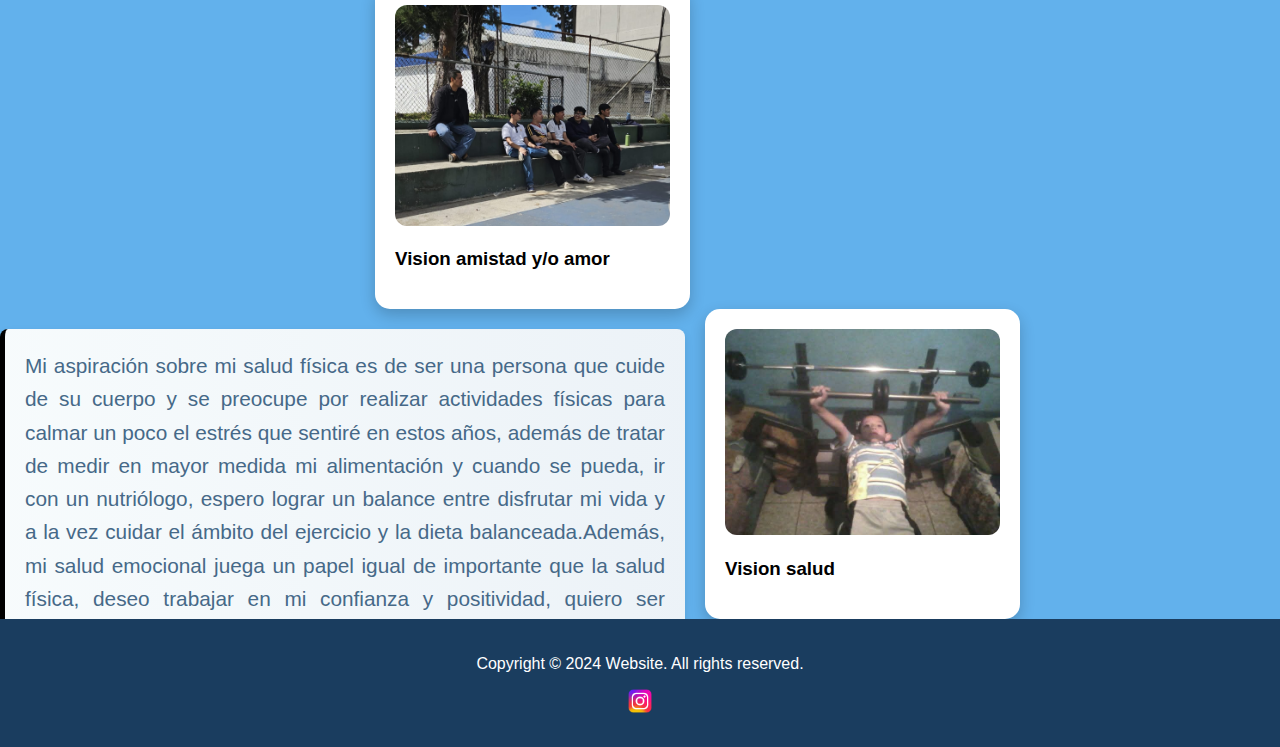
<file: proyectoDeVida.html>
<!DOCTYPE html>
<html lang="es">
<head>
    <meta charset="UTF-8">
    <meta name="viewport" content="width=device-width, initial-scale=1.0">
    <title>proyecto de vida</title>

    <!-- Vincula el archivo CSS externo para aplicar estilos -->
    <link rel="stylesheet" href="proyectoDeVida.css">
    <link href="https://fonts.googleapis.com/css2?family=Montserrat:wght@400;700&display=swap" rel="stylesheet">
</head>
<body>
    <!-- Encabezado que contiene el menú de navegación y el logo -->
    <header>
        <nav>

            <!-- Menú de navegación con enlaces a otras secciones -->
            <ul>
                <li><a href="index.html">Mi vida</a></li>
                <li><a href="ProyectoDeVida.html">Vision</a></li>
                <li><a href="Valores.html">Valores</a></li>
                <li><a href="AreasPriori.html">Areas prioritarias</a></li>
                <li><a href="Metas.html">Metas</a></li> 
                <li><a href="FocoAccion.html">Foco de acción</a></li>
                <li><a href="Collage.html">Collage</a></li>
            </ul>
        </nav>
    </header>

    <main>
        <section class="Proyecto">
            <h1>Vision</h1>
            <!-- Descripción de mi proyecto -->
            <p class=subtitulo>El camino espiritual que deseo es ser una persona tranquila, lograr paz conmigo mismo, capaz de actuar con calma ante situaciones estresantes. Quiero aprender a ser más sabio al enfrentar mis errores, sabiendo que no soy perfecto y seguiré equivocándome. Mi objetivo es aprender de esos errores, reflexionar sobre ellos y así convertirme en una mejor versión de mí mismo. Busco encontrar algo en lo que creer, algo que me motive a mejorar en lo que me apasiona, impulsándome a seguir creciendo. </p>
            <!-- Contenedor de tarjetas que muestran diferentes aspectos de la historia -->
            <div class="cartaIN">
                <!-- Primera tarjeta: Origen de Chiquimula -->
                <div class="tarjeta">
                    <img src="espiritual2.png" alt="Vision Espiritual">
                    <h3>Vision Espiritual</h3>
                </div>
        
            
            <p class=subtitulo2>Me visualizo con mi familia mejorando la comunicación y fortaleciendo mi relación con mis padres o algunos primos, especialmente con aquellos con los que siento una conexión más cercana. Quiero ser más abierto emocionalmente con ellos, capaz de expresarme sin temor al juicio, para que podamos compartir nuestros pensamientos y sentimientos de manera sincera. Aspiro a crear más experiencias juntos, estar más unidos y aprovechar al máximo el tiempo en familia. </p>
            <div class="cartaIN2">

                <div class="tarjeta2">
                    <img src="familia.png" alt="Vision familiar">
                    <h3>Vision Familiar</h3>
                </div>

            <p class=subtitulo>En cuanto a la amistad, espero forjar relaciones profundas y genuinas con personas que aporten cosas positivas a mi vida, así como yo a la de ellas. Mi deseo es que mis amistades actuales se fortalezcan, uniendo más nuestros lazos para ser un apoyo mutuo, especialmente en los momentos difíciles. En cuanto a la amistad, espero forjar relaciones profundas y genuinas con personas que aporten cosas positivas a mi vida, así como yo a la de ellas. Mi deseo es que mis amistades actuales se fortalezcan, uniendo más nuestros lazos para ser un apoyo mutuo, especialmente en los momentos difíciles.  </p>
            <!-- Contenedor de tarjetas que muestran diferentes aspectos de la historia -->
            <div class="cartaIN">
                <!-- Primera tarjeta: Origen de Chiquimula -->
                <div class="tarjeta">
                    <img src="amistad2.png" alt="Vision Espiritual">
                    <h3>Vision amistad y/o amor</h3>
                </div>

                <p class=subtitulo2>Mi aspiración sobre mi salud física es de ser una persona que cuide de su cuerpo y se preocupe por realizar actividades físicas para calmar un poco el estrés que sentiré en estos años, además de tratar de medir en mayor medida mi alimentación y cuando se pueda, ir con un nutriólogo, espero lograr un balance entre disfrutar mi vida y a la vez cuidar el ámbito del ejercicio y la dieta balanceada.Además, mi salud emocional juega un papel igual de importante que la salud física, deseo trabajar en mi confianza y positividad, quiero ser alguien que controle de mejor manera sus emociones. </p>
            <div class="cartaIN2">

                <div class="tarjeta2">
                    <img src="salud.png" alt="Vision familiar">
                    <h3>Vision salud</h3>
                </div>
</main>
                  <!-- Pie de página con derechos de autor y enlaces a redes sociales -->
    
    <div class="footer">
        <p>Copyright © 2024 Website. All rights reserved.</p>
        <!-- Iconos y enlaces a redes sociales -->
        <div class="social-icons">
            <a href="https://www.instagram.com/victor_joemama//#"><img src="ig.png" alt="Instagram"></a>
        </div>
    </div>
</body>
</html>
</file>
<file: index.css>
/* Estilos para la barra de navegación */
nav ul {
    list-style-type: none;
    margin: 0;
    padding: 0;
    background-color: #2A2A3A;
    overflow: hidden;
    display: flex; /* Usamos Flexbox para alinear */
    justify-content: center; /* Centrar los elementos horizontalmente */
    align-items: center; /* Alinearlos verticalmente */
    font-family: 'Arial', sans-serif;
    box-shadow: 0 4px 8px rgba(0, 0, 0, 0.1);
    white-space: nowrap;
}

nav ul li {
    margin: 0 10px;
    list-style: none;
}

/* Enlaces de navegación */
nav ul li a {
    color: white;
    text-decoration: none;
    font-weight: bold;
    padding: 12px 20px;
    transition: all 0.3s ease;
    border-radius: 8px;
    box-shadow: 0 4px 6px rgba(0, 0, 0, 0.1);
    background-color: #2D2D2D;
    display: inline-block;
}

nav ul li a:hover {
    background-color: #B3C5E6;
    transform: scale(1.05);
    box-shadow: 0 6px 10px rgba(0, 0, 0, 0.2);
}

/* Adaptabilidad para móviles */
@media (max-width: 768px) {
    nav ul {
        flex-direction: column; /* Cambia a una lista vertical en móviles */
        align-items: flex-start; /* Alinear a la izquierda en pantallas pequeñas */
    }

    nav ul li {
        margin: 10px 0;
    }

    nav ul li a {
        width: 100%;
        display: block;
    }
}

h1 {
    font-size: 2.5em; /* Tamaño de la fuente */
    font-family: 'Georgia', serif; /* Tipografía */
    color: #f9f9f9; /* Color del texto */
    text-align: center; /* Centrado */
    
    /* Ajusta la caja */
    margin: 20px auto; /* Centra horizontalmente y deja espacio arriba/abajo */
    padding: 5px 10px; /* Reduce el espacio dentro de la caja (padding) */
    width: 60%; /* Ajusta el ancho de la caja al 60% del contenedor */

    background: linear-gradient(90deg, rgba(43, 106, 9  ), rgba(43, 106, 9 )); /* Fondo degradado */
    border-radius: 10px; /* Bordes redondeados */
    box-shadow: 0px 4px 15px rgba(0, 0, 0, 0.15); /* Sombra */
    
    border: 1px solid #1a3d5f; /* Borde */
    letter-spacing: 2px;
    text-transform: uppercase;
    line-height: 1.2;
}

/* Estilos generales para el cuerpo de la página */
body {
    font-family: Arial, sans-serif; /* Fuente utilizada para el texto */
    margin: 0; /* Elimina el margen por defecto del navegador */
    padding: 0; /* Elimina el padding por defecto del navegador */
    background-color: #85d05c; /* Color de fondo de la página */

}

body {
    font-family: 'Roboto', sans-serif; /* Cambiar tipografía */
    line-height: 1.6; /* Mejora la legibilidad */
}

/* Estilos para el encabezado */
header {
    background-color: #2A2A3A; /* Color de fondo del encabezado */
    padding: 10px 340px; /* Espacio interno (padding) en el encabezado */
    color: white; /* Color del texto en el encabezado */
    display: flex; /* Usa flexbox para el diseño */
    justify-content: space-between; /* Espacio entre elementos en el encabezado */
    align-items: center; /* Alinea verticalmente los elementos en el centro */
    height: 50px; /* Altura del encabezado */
}




/* Tarjeta */
.card {
    width: 220px; /* Reducción del tamaño */
    height: 300px; /* Reducción del tamaño */
    position: relative;
    transition: transform 0.3s ease-in-out;
}

/* Contenedor de tarjetas */
.card-container {
    display: grid;
    grid-template-columns: repeat(3, 1fr); /* 3 columnas */
    gap: 15px; /* Espaciado entre tarjetas */
    padding: 20px;
    width: 90%; /* Ajustamos el ancho */
    margin: 90px; /* Centrado */
    justify-content: center;
}

/* Alineación de la última columna */
.card-container::after {
    content: "";
    display: block;
    width: 220px; /* Igual al ancho de las tarjetas */
}

/* Expansión de la tarjeta al pasar el mouse */
.card:hover {
    transform: scale(1.0); /* Menos expansión para evitar que se superpongan */
}
}


/* --- RESPONSIVIDAD PARA PANTALLAS PEQUEÑAS --- */
@media (max-width: 900px) {
    .card-container {
        grid-template-columns: repeat(2, 1fr); /* En pantallas medianas, 2 columnas */
    }
}

/* --- RESPONSIVIDAD PARA PANTALLAS PEQUEÑAS --- */
@media (max-width: 600px) {
    .card-container {
        grid-template-columns: repeat(1, 1fr); /* 1 columna en pantallas pequeñas */
    }
}

.card .card_landing{
	position: relative;
	width: 100%;
	height: 100%;
	box-shadow: 0 5px 10px #000;
	background: linear-gradient(transparent 80%, #000), var(--i);
	background-position: center;
	background-size: cover;
}

.card .card_landing h6 {
	position: absolute;
	bottom: 10px;
	left: 10px;
	font-size: 25px;
	color: #fff;
}

.card .card_info {
	position: absolute;
	width: 90%;
	height: 90%;
	left: 0;
	bottom: 0;
	right: 0;
	top: 0;
	margin: auto;
	padding: 15px;
	background: #fff;
	z-index: 900;
	box-shadow: 0 5px 10px #000;
	transition: .5s;
}

.card:hover .card_info {
	left:100%;
}

.card_info .head {
	padding: 5px 0;
	border-bottom: solid 1px #2D2D2D;
}

.card_info .head .title {
	font-size: 20px;
	font-weight: 700;
	color: #2D2D2D;
}

.card_info .head .descripcion .item {
	display: flex;
	gap: 5px;
	align-items: center;
}

.card_info .head .descripcion .item i {
	color: #2D2D2D;
	font-size: 15px;
}

.card_info .head .descripcion .item p {
	font-size: 10px;
}

p{
    font-size: 13px;
}

.card_info .action .btn {
	padding: 10px;
	color: #fff;
	width: 100%;
	text-decoration: none;
	text-align: center;
	background: #bc8811;
	display: block;
	margin-top: 10px;
}

    /* Corrección del footer */
.footer {
    width: 100%;
    background-color: #1a3d5f;
    color: white;
    text-align: center;
    padding: 20px;
    position: relative;
    box-sizing: border-box;
}

/* Iconos sociales en el footer */
.social-icons {
    margin: 10px 0;
}

.social-icons a {
    margin: 0 10px;
}

.social-icons img {
    width: 24px;
    height: 24px;
}
</file>
<file: areaspriori.css>
/* Estilos generales para el cuerpo de la página */
body {
    font-family: Arial, sans-serif; /* Fuente utilizada para el texto */
    margin: 0; /* Elimina el margen por defecto del navegador */
    padding: 0; /* Elimina el padding por defecto del navegador */
    background-color: #85d05c; /* Color de fondo de la página */

}

body {
    font-family: 'Roboto', sans-serif; /* Cambiar tipografía */
    line-height: 1.6; /* Mejora la legibilidad */
}

/* Estilos para el encabezado */
header {
    background-color: #2A2A3A; /* Color de fondo del encabezado */
    padding: 10px 340px; /* Espacio interno (padding) en el encabezado */
    color: white; /* Color del texto en el encabezado */
    display: flex; /* Usa flexbox para el diseño */
    justify-content: space-between; /* Espacio entre elementos en el encabezado */
    align-items: center; /* Alinea verticalmente los elementos en el centro */
    height: 50px; /* Altura del encabezado */
}

/* Estilos para la barra de navegación */
nav ul {
    list-style-type: none;
    margin: 0;
    padding: 0;
    background-color: #2A2A3A;
    overflow: hidden;
    display: flex; /* Usamos Flexbox para alinear */
    justify-content: center; /* Centrar los elementos horizontalmente */
    align-items: center; /* Alinearlos verticalmente */
    font-family: 'Arial', sans-serif;
    box-shadow: 0 4px 8px rgba(0, 0, 0, 0.1);
    white-space: nowrap;
}

nav ul li {
    margin: 0 10px;
    list-style: none;
}

/* Enlaces de navegación */
nav ul li a {
    color: white;
    text-decoration: none;
    font-weight: bold;
    padding: 12px 20px;
    transition: all 0.3s ease;
    border-radius: 8px;
    box-shadow: 0 4px 6px rgba(0, 0, 0, 0.1);
    background-color: #2D2D2D;
    display: inline-block;
}

nav ul li a:hover {
    background-color: #B3C5E6;
    transform: scale(1.05);
    box-shadow: 0 6px 10px rgba(0, 0, 0, 0.2);
}

/* Adaptabilidad para móviles */
@media (max-width: 768px) {
    nav ul {
        flex-direction: column; /* Cambia a una lista vertical en móviles */
        align-items: flex-start; /* Alinear a la izquierda en pantallas pequeñas */
    }

    nav ul li {
        margin: 10px 0;
    }

    nav ul li a {
        width: 100%;
        display: block;
    }
}

h1 {
    font-size: 2.5em; /* Tamaño de la fuente */
    font-family: 'Georgia', serif; /* Tipografía */
    color: #f9f9f9; /* Color del texto */
    text-align: center; /* Centrado */
    
    /* Ajusta la caja */
    margin: 20px auto; /* Centra horizontalmente y deja espacio arriba/abajo */
    padding: 5px 10px; /* Reduce el espacio dentro de la caja (padding) */
    width: 60%; /* Ajusta el ancho de la caja al 60% del contenedor */

    background: linear-gradient(90deg, rgba(43, 106, 9  ), rgba(43, 106, 9 )); /* Fondo degradado */
    border-radius: 10px; /* Bordes redondeados */
    box-shadow: 0px 4px 15px rgba(0, 0, 0, 0.15); /* Sombra */
    
    border: 1px solid #1a3d5f; /* Borde */
    letter-spacing: 2px;
    text-transform: uppercase;
    line-height: 1.2;
}

.subtitulo {
    font-size: 1.2em; /* Aumenta el tamaño de la fuente */
    color: white; /* Gris oscuro para un contraste suave */
    background: linear-gradient(90deg, rgba(49, 119, 11  ), rgba(49, 119, 11 )); /* Degradado suave en tonos azul claro */
    padding: 15px 20px; /* Añadir padding para crear más espacio alrededor del texto */
    border-left: 5px solid #4682b4; /* Borde izquierdo azul moderado */
    border-radius: 8px; /* Bordes redondeados */
    box-shadow: 0px 4px 8px rgba(0, 0, 0, 0.1); /* Sombra sutil para dar profundidad */
    margin-top: 20px; /* Añadir espacio entre el título y el párrafo */
    text-align: justify; /* Justificar el texto para una mejor presentación */
}


/* Contenedor de tarjetas con estilo creativo */
.Proyecto .cartaIN {
    display: flex;
    justify-content: center;
    flex-wrap: wrap;
    padding: 20px;
    gap: 30px;
    align-items: stretch; /* Asegura que todas las tarjetas tengan la misma altura */
}

/* Tarjetas */
.Proyecto .tarjeta {
    background-color: white;
    padding: 20px;
    border-radius: 15px;
    box-shadow: 0px 6px 15px rgba(0, 0, 0, 0.2);
    width: 40%;
    transition: transform 0.3s ease, box-shadow 0.3s ease;
    position: relative;
    overflow: hidden;
    display: flex;
    flex-direction: column;
    align-items: center;
    justify-content: flex-start; /* Mantiene imagen en la parte superior */
    min-height: 300px; /* Mantiene altura mínima */
}


/* Efecto al pasar el cursor sobre las tarjetas */
.Proyecto .tarjeta:hover {
    transform: scale(1.05); /* Ya no rota, solo crece ligeramente */
    box-shadow: 0px 10px 25px rgba(0, 0, 0, 0.3);
}

.Proyecto .tarjeta img {
    max-width: 100%; /* Permite que la imagen ocupe el ancho disponible */
    max-height: 150px; /* Mantiene la limitación de altura */
    object-fit: contain; /* Evita el recorte */
    display: block;
    margin: auto;
    border-radius: 12px;
    transition: transform 0.3s ease;
}


/* Efecto en imágenes al pasar el cursor */
.Proyecto .tarjeta:hover img {
    transform: scale(1.1);
}

/* Títulos dentro de las tarjetas */
.Proyecto .tarjeta h2 {
    font-size: 1.8em;
    color: #333;
    text-align: center;
    margin-bottom: 10px;
    transition: color 0.3s ease;
}

.Proyecto .tarjeta:hover h2 {
    color: #0057b8;
}

/* Texto descriptivo */
.Proyecto .tarjeta p {
    font-size: 1em;
    color: #555;
    text-align: justify;
    margin-top: 10px;
}



    .creencias, .principios {
        width: 300px;
        height: 200px;
        background-color: #D8DEE9;
    }

    /* Corrección del footer */
.footer {
    height: 120px;
    width: 100%;
    background-color: #1a3d5f;
    color: white;
    text-align: center;
    padding: 20px;
    position: absolute;
    box-sizing: border-box;
}

/* Iconos sociales en el footer */
.social-icons {
    margin: 10px 0;
}

.social-icons a {
    margin: 0 10px;
}

.social-icons img {
    width: 24px;
    height: 24px;
}
</file>
<file: collage.css>
/* Estilos para el encabezado */
header {
    background-color: #2A2A3A;
    padding: 10px 340px;
    color: white;
    display: flex;
    justify-content: space-between;
    align-items: center;
    height: 50px;
     margin-top: 0; /* Asegura que esté pegado a la parte superior */
}


/* Estilos para la barra de navegación */
nav ul {
    list-style-type: none;
    margin: 0;
    padding: 0;
    background-color: #2A2A3A;
    overflow: hidden;
    display: flex;
    justify-content: center;
    align-items: center;
    font-family: 'Arial', sans-serif;
    box-shadow: 0 4px 8px rgba(0, 0, 0, 0.1);
    white-space: nowrap;
}

nav ul li {
    margin: 0 10px;
    list-style: none;
}

nav ul li a {
    color: white;
    text-decoration: none;
    font-weight: bold;
    padding: 12px 20px;
    transition: all 0.3s ease;
    border-radius: 8px;
    box-shadow: 0 4px 6px rgba(0, 0, 0, 0.1);
    background-color: #2D2D2D;
    display: inline-block;
}

nav ul li a:hover {
    background-color: #B3C5E6;
    transform: scale(1.05);
    box-shadow: 0 6px 10px rgba(0, 0, 0, 0.2);
}

/* Adaptabilidad para móviles */
@media (max-width: 768px) {
    nav ul {
        flex-direction: column;
        align-items: flex-start;
    }
    nav ul li {
        margin: 10px 0;
    }
    nav ul li a {
        width: 100%;
        display: block;
    }
}

/* Estilos generales */
* {
  margin: 0;
  padding: 0;
  box-sizing: border-box;
}

img {
  max-inline-size: 100%;
}

body {
  font-family: system-ui, sans-serif;
  font-size: 1rem;
  line-height: 1.7;
  color: #070707;
  padding: 3rem;
  background: fixed linear-gradient(#070707, #070707 6px, transparent 6px, transparent),
    fixed linear-gradient(transparent, #fff 90%),
    fixed repeating-linear-gradient(#efefef, #efefef 1px, transparent 1px, transparent 40px),
    fixed repeating-linear-gradient(to right, #efefef, #efefef 1px, transparent 1px, transparent 40px) white;
}

h1 {
    font-size: 2.5em; /* Tamaño de la fuente */
    font-family: 'Georgia', serif; /* Tipografía */
    color: #f9f9f9; /* Color del texto */
    text-align: center; /* Centrado */
    
    /* Ajusta la caja */
    margin: 20px auto; /* Centra horizontalmente y deja espacio arriba/abajo */
    padding: 5px 10px; /* Reduce el espacio dentro de la caja (padding) */
    width: 60%; /* Ajusta el ancho de la caja al 60% del contenedor */

    background: linear-gradient(90deg, rgba(244, 193, 48 ), rgba(244, 193, 48 )); /* Fondo degradado */
    border-radius: 10px; /* Bordes redondeados */
    box-shadow: 0px 4px 15px rgba(0, 0, 0, 0.15); /* Sombra */
    
    letter-spacing: 2px;
    text-transform: uppercase;
    line-height: 1.2;
}

/* Estilos para el collage */
.collage {
  max-width: 900px;
  margin-inline: auto;
  display: grid;
  gap: 0.7rem;
  grid-template-rows: repeat(5, 1fr);
  grid-template-columns: repeat(8, 1fr);
  grid-template-areas:
    "..   two two    two    three  four ..    .."
    "one  two two    two    five   five six   .."
    "..   two two    two    five   five seven eight"
    "nine ten eleven eleven twelve ..   ..    .."
    "..   ..  eleven eleven ..     ..   ..    ..";
}

.collage > div {
  overflow: hidden;
  border-radius: 0.5rem;
}

.collage img {
  width: 170%; /* Aumenta el tamaño de las imágenes */
  aspect-ratio: 1;
  display: block;
  object-fit: cover;
  transition: all 0.5s ease-in-out;
}

.collage img:hover {
  scale: 1.15;
  rotate: 3deg;
}

/* Asignación de áreas */
.collage :nth-child(1) { grid-area: one; }
.collage :nth-child(2) { grid-area: two; }
.collage :nth-child(3) { grid-area: three; }
.collage :nth-child(4) { grid-area: four; background-color: #ffecc3; border-bottom-right-radius: 100%; }
.collage :nth-child(5) { grid-area: five; }
.collage :nth-child(6) { grid-area: six; background-color: #ccf0ee; border-top-right-radius: 100%; }
.collage :nth-child(7) { grid-area: seven; }
.collage :nth-child(8) { grid-area: eight; background-color: #cdd7f0; border-radius: 100%; }
.collage :nth-child(9) { grid-area: nine; background-color: #ffdce0; border-top-left-radius: 100%; }
.collage :nth-child(10) { grid-area: ten; }
.collage :nth-child(11) { grid-area: eleven; }
.collage :nth-child(12) { grid-area: twelve; }


.footer {
    width: 100%;
    height: 50px;
    background-color: #1a3d5f;
    color: white;
    text-align: center;
    padding: 20px;
    position: fixed;
  bottom: 0;
    left: 0;
    right: 0;
    box-sizing: border-box;
}

/* Iconos sociales en el footer */
.social-icons {
    margin: 10px 0;
}

.social-icons a {
    margin: 0 10px;
}

.social-icons img {
    width: 24px;
    height: 24px;
}
</file>
<file: FocoAccion.css>
/* Estilos generales para el cuerpo de la página */
body {
    font-family: Arial, sans-serif; /* Fuente utilizada para el texto */
    margin: 0; /* Elimina el margen por defecto del navegador */
    padding: 0; /* Elimina el padding por defecto del navegador */
    background-color: #62b1ec ; /* Color de fondo de la página */
}

/* Estilos para el encabezado */
header {
    background-color: #2A2A3A; /* Color de fondo del encabezado */
    padding: 10px 340px; /* Espacio interno (padding) en el encabezado */
    color: white; /* Color del texto en el encabezado */
    display: flex; /* Usa flexbox para el diseño */
    justify-content: space-between; /* Espacio entre elementos en el encabezado */
    align-items: center; /* Alinea verticalmente los elementos en el centro */
    height: 50px; /* Altura del encabezado */
}

/* Estilos para la barra de navegación */
nav ul {
    list-style-type: none;
    margin: 0;
    padding: 0;
    background-color: #2A2A3A;
    overflow: hidden;
    display: flex;
    justify-content: center;
    align-items: center;
    font-family: 'Arial', sans-serif;
    box-shadow: 0 4px 8px rgba(0, 0, 0, 0.1);
    white-space: nowrap;
}

nav ul li {
    margin: 0 10px;
    list-style: none;
}

/* Enlaces de navegación */
nav ul li a {
    color: white;
    text-decoration: none;
    font-weight: bold;
    padding: 12px 20px;
    transition: all 0.3s ease;
    border-radius: 8px;
    box-shadow: 0 4px 6px rgba(0, 0, 0, 0.1);
    background-color: #2D2D2D;
    display: inline-block;
}

nav ul li a:hover {
    background-color: #B3C5E6;
    transform: scale(1.05);
    box-shadow: 0 6px 10px rgba(0, 0, 0, 0.2);
}

/* Adaptabilidad para móviles */
@media (max-width: 768px) {
    nav ul {
        flex-direction: column;
        align-items: flex-start;
    }
    nav ul li {
        margin: 10px 0;
    }
    nav ul li a {
        width: 100%;
        display: block;
    }
}

h1 {
    font-size: 2.5em; /* Tamaño de la fuente */
    font-family: 'Georgia', serif; /* Tipografía */
    color: #f9f9f9; /* Color del texto */
    text-align: center; /* Centrado */
    margin: 20px auto; /* Centra horizontalmente y deja espacio arriba/abajo */
    padding: 5px 10px; /* Reduce el espacio dentro de la caja (padding) */
    width: 60%; /* Ajusta el ancho de la caja al 60% del contenedor */
    background: linear-gradient(90deg, rgba(244, 193, 48 ), rgba(244, 193, 48 )); /* Fondo degradado */
    border-radius: 10px; /* Bordes redondeados */
    box-shadow: 0px 4px 15px rgba(0, 0, 0, 0.15); /* Sombra */
    letter-spacing: 2px;
    text-transform: uppercase;
    line-height: 1.2;
}

/* Corrección de subtítulos flotantes */
.subtitulo, .subtitulo2 {
    font-size: 1.2em;
    color: #466988;
    background: linear-gradient(90deg, rgba(173, 216, 230, 0.1), rgba(70, 130, 180, 0.1));
    padding: 20px;
    border-left: 5px solid #000000;
    border-radius: 8px;
    box-shadow: 0px 4px 8px rgba(0, 0, 0, 0.1);
    margin-top: 20px;
    text-align: justify;
    width: 45%;
}

.subtitulo {
    float: right;
    margin-left: 20px;
    background-color: white;
}

.subtitulo2 {
    float: left;
    margin-right: 20px;
    background-color: white;
}

.subtitulo, .subtitulo2 {
    width: 50%; /* Antes era 45%, ahora ocupa más espacio */
    font-size: 1.3em; /* Aumenta un poco el tamaño del texto */
    line-height: 1.6; /* Mejora la legibilidad del texto */
}

/* Estilos para las tarjetas */
.Proyecto .tarjeta, .Proyecto .tarjeta2 {
    width: 275px;
    background-color: white;
    padding: 20px;
    border-radius: 15px;
    box-shadow: 0px 6px 15px rgba(0, 0, 0, 0.2);
    transition: transform 0.3s ease, box-shadow 0.3s ease;
    position: relative;
    overflow: hidden;
    margin-left: 375px; /* Ajusta este valor según sea necesario */
}

.Proyecto .tarjeta:hover, .Proyecto .tarjeta2:hover {
    transform: scale(1.08);
    box-shadow: 0px 10px 25px rgba(0, 0, 0, 0.3);
}

.Proyecto .tarjeta img, .Proyecto .tarjeta2 img {
    width: 100%;
    height: auto;
    border-radius: 12px;
    transition: transform 0.3s ease;
}

.Proyecto .tarjeta:hover img, .Proyecto .tarjeta2:hover img {
    transform: scale(1.1);
}

/* Contenedor principal de las tarjetas */
.container {
    display: flex;
    flex-wrap: wrap; /* Permite que las tarjetas se acomoden en varias filas */
    justify-content: space-between; /* Espacio entre las tarjetas */
    gap: 30px; /* Espacio entre las tarjetas */
    padding: 20px;
} 
/* Tarjetas */
.Proyecto .tarjeta { 
    background-color: white;
    padding: 20px;
    border-radius: 25px;
    box-shadow: 0px 6px 15px rgba(0, 0, 0, 0.2);
    width: 250px; /* Ajusta el ancho de las tarjetas */
    transition: transform 0.3s ease, box-shadow 0.3s ease;
    display: flex;
    flex-direction: column;
    align-items: center;
    justify-content: center;
    min-height: 300px; /* Asegura que las tarjetas tengan la misma altura mínima */
}

/* Efecto al pasar el cursor sobre las tarjetas */
.Proyecto .tarjeta:hover {
    transform: scale(1.05); /* Ya no rota, solo crece ligeramente */
    box-shadow: 0px 10px 25px rgba(0, 0, 0, 0.3);
}

/* Imágenes dentro de las tarjetas */
.Proyecto .tarjeta img {
    width: 80%;
    max-height: 150px; /* Ajusta el tamaño de las imágenes */
    object-fit: cover;
    border-radius: 12px;
    transition: transform 0.3s ease;
}

/* Efecto en imágenes al pasar el cursor */
.Proyecto .tarjeta:hover img {
    transform: scale(1.1);
}

/* Títulos dentro de las tarjetas */
.Proyecto .tarjeta h2 {
    font-size: 1.8em;
    color: #333;
    text-align: center;
    margin-bottom: 10px;
    transition: color 0.3s ease;
}

.Proyecto .tarjeta:hover h2 {
    color: #0057b8;
}

/* Texto descriptivo */
.Proyecto .tarjeta p {
    font-size: 1em;
    color: #555;
    text-align: justify;
    margin-top: 10px;
}

.creencias, .principios {
    width: 300px;
    height: 200px;
    background-color: #D8DEE9;
}

/* Corrección del footer */
.footer {
    width: 100%;
    background-color: #1a3d5f;
    color: white;
    text-align: center;
    padding: 20px;
    position: absolute;
    box-sizing: border-box;
}

/* Iconos sociales en el footer */
.social-icons {
    margin: 10px 0;
}

.social-icons a {
    margin: 0 10px;
}

.social-icons img {
    width: 24px;
    height: 24px;
}
</file>
<file: metas.css>
/* Estilos generales para el cuerpo de la página */
body {
    font-family: Arial, sans-serif;
    margin: 0;
    padding: 0;
    background-color: #62b1ec;
}

h1 {
    font-size: 2.5em; /* Tamaño de la fuente */
    font-family: 'Georgia', serif; /* Tipografía */
    color: #f9f9f9; /* Color del texto */
    text-align: center; /* Centrado */
    
    /* Ajusta la caja */
    margin: 5px auto; /* Centra horizontalmente y deja espacio arriba/abajo */
    padding: 5px 10px; /* Reduce el espacio dentro de la caja (padding) */
    width: 60%; /* Ajusta el ancho de la caja al 60% del contenedor */

    background: linear-gradient(90deg, rgba(43, 106, 9  ), rgba(43, 106, 9 )); /* Fondo degradado */
    border-radius: 10px; /* Bordes redondeados */
    box-shadow: 0px 4px 15px rgba(0, 0, 0, 0.15); /* Sombra */
    
    border: 1px solid #1a3d5f; /* Borde */
    letter-spacing: 2px;
    text-transform: uppercase;
    line-height: 1.2;
}

/* Estilos para la barra de navegación */
nav ul {
    list-style-type: none;
    margin: 0;
    padding: 0;
    background-color: #2A2A3A;
    overflow: hidden;
    display: flex; /* Usamos Flexbox para alinear */
    justify-content: center; /* Centrar los elementos horizontalmente */
    align-items: center; /* Alinearlos verticalmente */
    font-family: 'Arial', sans-serif;
    box-shadow: 0 4px 8px rgba(0, 0, 0, 0.1);
    white-space: nowrap;
}

nav ul li {
    margin: 0 10px;
    list-style: none;
}

/* Enlaces de navegación */
nav ul li a {
    color: white;
    text-decoration: none;
    font-weight: bold;
    padding: 12px 20px;
    transition: all 0.3s ease;
    border-radius: 8px;
    box-shadow: 0 4px 6px rgba(0, 0, 0, 0.1);
    background-color: #2D2D2D;
    display: inline-block;
}

nav ul li a:hover {
    background-color: #B3C5E6;
    transform: scale(1.05);
    box-shadow: 0 6px 10px rgba(0, 0, 0, 0.2);
}

/* Adaptabilidad para móviles */
@media (max-width: 768px) {
    nav ul {
        flex-direction: column; /* Cambia a una lista vertical en móviles */
        align-items: flex-start; /* Alinear a la izquierda en pantallas pequeñas */
    }

    nav ul li {
        margin: 10px 0;
    }

    nav ul li a {
        width: 100%;
        display: block;
    }
}

/* Sección de la nueva pestaña */
.nueva-seccion {
    text-align: center;
    padding: 50px;
}


/* Contenedor de tarjetas con Grid */
.nueva-seccion .container {
    display: grid;
    grid-template-columns: repeat(3, 1fr); /* 3 columnas */
    gap: 20px; /* Espacio entre las tarjetas */
    justify-items: center; /* Centra las tarjetas horizontalmente */
    width: 90%; /* Asegura que el contenedor no sea más grande que el 90% del ancho */
    margin: 0 auto; /* Centra el contenedor */
}


.nueva-seccion h1 {
    font-size: 2.5em;
    color: #f9f9f9;
    margin-bottom: 20px;
    background: linear-gradient(90deg, rgba(244, 193, 48), rgba(244, 193, 48));
    border-radius: 10px;
    padding: 10px;
    display: inline-block;
}

/* Tarjetas */
.nueva-seccion .tarjeta {
    background-color: white;
    padding: 20px;
    border-radius: 15px;
    box-shadow: 0px 6px 15px rgba(0, 0, 0, 0.2);
    width: 100%; /* Hacer que las tarjetas ocupen el 100% de su columna */
    max-width: 280px; /* Máximo tamaño para las tarjetas */
    text-align: center;
    transition: transform 0.3s ease, box-shadow 0.3s ease;
    min-height: 250px;
}


/* Variaciones dinámicas */
.nueva-seccion .tarjeta:nth-child(odd) {
    --angle: -3deg;
    --shift: -10px;
}

.nueva-seccion .tarjeta:nth-child(even) {
    --angle: 3deg;
    --shift: 10px;
}

/* Efecto al pasar el mouse */
.nueva-seccion .tarjeta:hover {
    transform: scale(1.05) rotate(0deg) translateY(0);
    box-shadow: 0px 10px 25px rgba(0, 0, 0, 0.3);
}

/* Imágenes con tamaños diferentes */
.nueva-seccion .tarjeta img {
    width: 80%;
    border-radius: 12px;
    transition: transform 0.3s ease;
    height: auto;
    max-height: 150px;
    object-fit: cover;
}

.nueva-seccion .tarjeta:hover img {
    transform: scale(1.1);
}

/* Títulos de las tarjetas */
.nueva-seccion .tarjeta h2 {
    font-size: 1.5em;
    color: #333;
    margin-top: 10px;
}

/* Descripción en las tarjetas */
.nueva-seccion .tarjeta p {
    font-size: 1em;
    color: #555;
    text-align: justify;
    margin-top: 10px;
}

/* Footer */
.footer {
    width: 100%;
    background-color: #1a3d5f;
    color: white;
    text-align: center;
    padding: 20px;
    position: relative;
}

.social-icons {
    margin: 10px 0;
}

.social-icons a {
    margin: 0 10px;
}

.social-icons img {
    width: 24px;
    height: 24px;
}


/* Responsividad */
@media (max-width: 1024px) {
    .nueva-seccion .container {
        grid-template-columns: repeat(2, 1fr); /* 2 columnas en tablets */
    }
}

@media (max-width: 768px) {
    .nueva-seccion .container {
        grid-template-columns: repeat(1, 1fr); /* 1 columna en móviles */
    }
}
</file>
<file: proyectoDeVida.css>
/* Estilos generales para el cuerpo de la página */
body {
    font-family: Arial, sans-serif; /* Fuente utilizada para el texto */
    margin: 0; /* Elimina el margen por defecto del navegador */
    padding: 0; /* Elimina el padding por defecto del navegador */
    background-color: #62b1ec ; /* Color de fondo de la página */

}

/* Estilos para el encabezado */
header {
    background-color: #2A2A3A; /* Color de fondo del encabezado */
    padding: 10px 340px; /* Espacio interno (padding) en el encabezado */
    color: white; /* Color del texto en el encabezado */
    display: flex; /* Usa flexbox para el diseño */
    justify-content: space-between; /* Espacio entre elementos en el encabezado */
    align-items: center; /* Alinea verticalmente los elementos en el centro */
    height: 50px; /* Altura del encabezado */
}

/* Estilos para la barra de navegación */
nav ul {
    list-style-type: none;
    margin: 0;
    padding: 0;
    background-color: #2A2A3A;
    overflow: hidden;
    display: flex;
    justify-content: center;
    align-items: center;
    font-family: 'Arial', sans-serif;
    box-shadow: 0 4px 8px rgba(0, 0, 0, 0.1);
    white-space: nowrap;
}

nav ul li {
    margin: 0 10px;
    list-style: none;
}

/* Enlaces de navegación */
nav ul li a {
    color: white;
    text-decoration: none;
    font-weight: bold;
    padding: 12px 20px;
    transition: all 0.3s ease;
    border-radius: 8px;
    box-shadow: 0 4px 6px rgba(0, 0, 0, 0.1);
    background-color: #2D2D2D;
    display: inline-block;
}

nav ul li a:hover {
    background-color: #B3C5E6;
    transform: scale(1.05);
    box-shadow: 0 6px 10px rgba(0, 0, 0, 0.2);
}

/* Adaptabilidad para móviles */
@media (max-width: 768px) {
    nav ul {
        flex-direction: column;
        align-items: flex-start;
    }
    nav ul li {
        margin: 10px 0;
    }
    nav ul li a {
        width: 100%;
        display: block;
    }
}

h1 {
    font-size: 2.5em; /* Tamaño de la fuente */
    font-family: 'Georgia', serif; /* Tipografía */
    color: #f9f9f9; /* Color del texto */
    text-align: center; /* Centrado */
    
    /* Ajusta la caja */
    margin: 20px auto; /* Centra horizontalmente y deja espacio arriba/abajo */
    padding: 5px 10px; /* Reduce el espacio dentro de la caja (padding) */
    width: 60%; /* Ajusta el ancho de la caja al 60% del contenedor */

    background: linear-gradient(90deg, rgba(244, 193, 48 ), rgba(244, 193, 48 )); /* Fondo degradado */
    border-radius: 10px; /* Bordes redondeados */
    box-shadow: 0px 4px 15px rgba(0, 0, 0, 0.15); /* Sombra */
    
    letter-spacing: 2px;
    text-transform: uppercase;
    line-height: 1.2;
}

/* Corrección de subtítulos flotantes */
.subtitulo, .subtitulo2 {
    font-size: 1.2em;
    color: #466988;
    background: linear-gradient(90deg, rgba(173, 216, 230, 0.1), rgba(70, 130, 180, 0.1));
    padding: 20px;
    border-left: 5px solid #000000;
    border-radius: 8px;
    box-shadow: 0px 4px 8px rgba(0, 0, 0, 0.1);
    margin-top: 20px;
    text-align: justify;
    width: 45%;
}

.subtitulo {
    float: right;
    margin-left: 20px;
    background-color: white;
}

.subtitulo2 {
    float: left;
    margin-right: 20px;
    background-color: white;
}

.subtitulo, .subtitulo2 {
    width: 50%; /* Antes era 45%, ahora ocupa más espacio */
    font-size: 1.3em; /* Aumenta un poco el tamaño del texto */
    line-height: 1.6; /* Mejora la legibilidad del texto */
}

.Proyecto .tarjeta, .Proyecto .tarjeta2 {
    width: 275px;
    background-color: white;
    padding: 20px;
    border-radius: 15px;
    box-shadow: 0px 6px 15px rgba(0, 0, 0, 0.2);
    transition: transform 0.3s ease, box-shadow 0.3s ease;
    position: relative;
    overflow: hidden;
    margin-left: 375px; /* Ajusta este valor según sea necesario */
}


.Proyecto .tarjeta:hover, .Proyecto .tarjeta2:hover {
    transform: scale(1.08);
    box-shadow: 0px 10px 25px rgba(0, 0, 0, 0.3);
}

.Proyecto .tarjeta img, .Proyecto .tarjeta2 img {
    width: 100%;
    height: auto;
    border-radius: 12px;
    transition: transform 0.3s ease;
}

.Proyecto .tarjeta:hover img, .Proyecto .tarjeta2:hover img {
    transform: scale(1.1);
}

    /* Corrección del footer */
.footer {
    width: 100%;
    background-color: #1a3d5f;
    color: white;
    text-align: center;
    padding: 20px;
    position: absolute;
    box-sizing: border-box;
}

/* Iconos sociales en el footer */
.social-icons {
    margin: 10px 0;
}

.social-icons a {
    margin: 0 10px;
}

.social-icons img {
    width: 24px;
    height: 24px;
}
</file>
